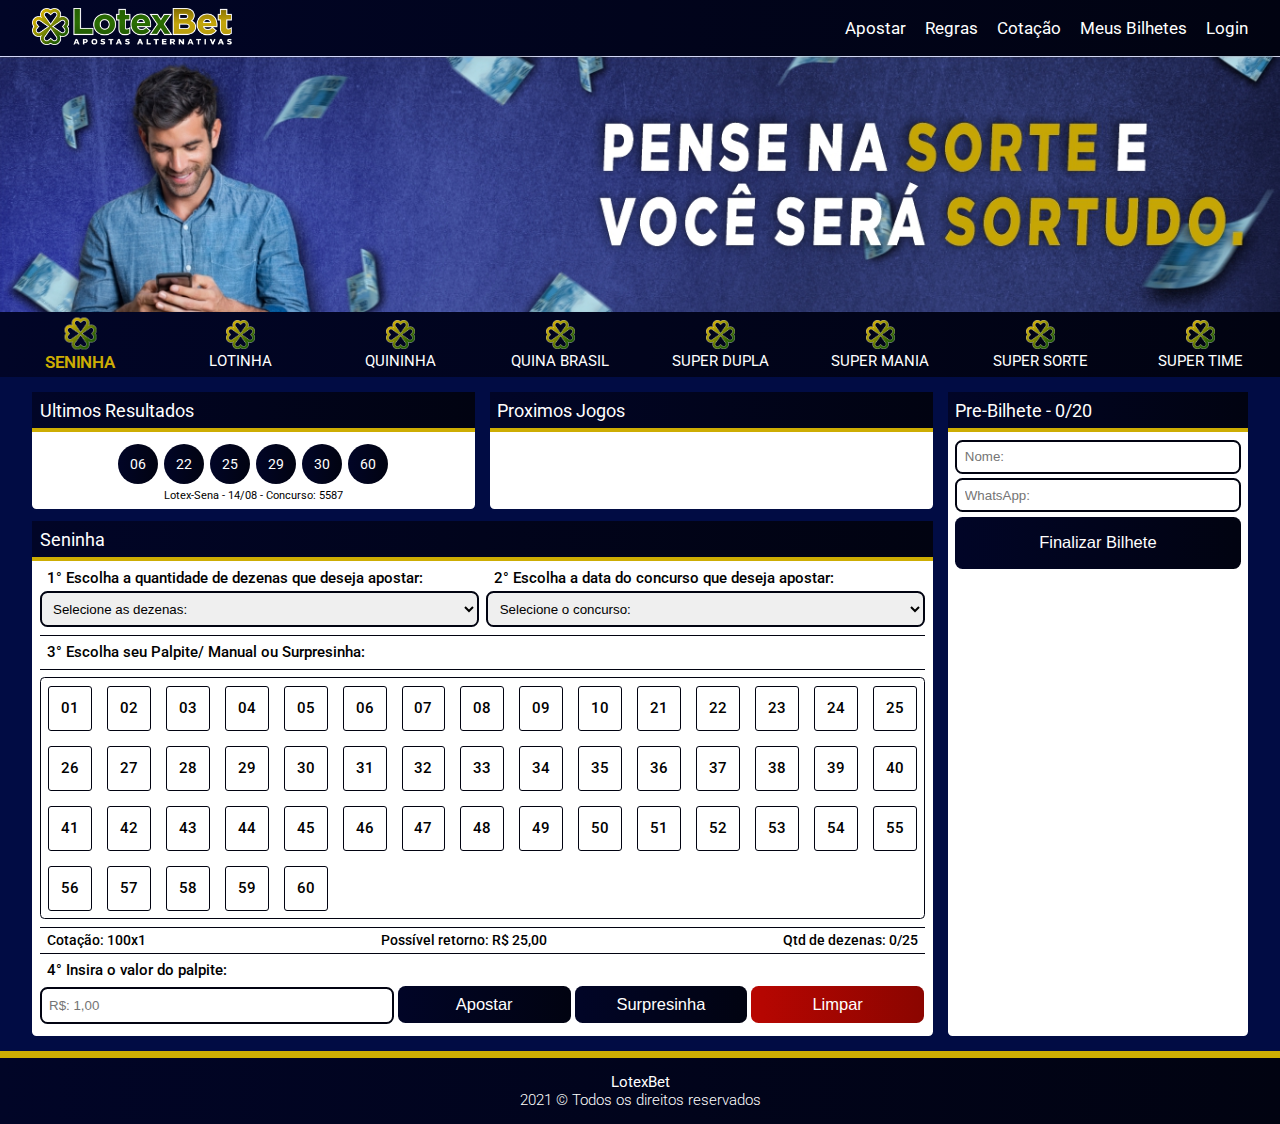
<file: index.html>
<!DOCTYPE html>
<html lang="pt-br">

<head>
    <meta charset="UTF-8">
    <meta http-equiv="X-UA-Compatible" content="IE=edge">
    <meta name="viewport" content="width=device-width, initial-scale=1.0">
    <title>LotexBet</title>
    <link rel="stylesheet" href="styles.css">
    <link rel="shortcut icon" href="image/icone-site.ico" type="image/x-icon">

</head>

<body>
    <header class="header-main">
        <div class="container">
            <div class="header">
                <figure>
                    <a href=""><img class="logo-main" src="image/LOGO.png" alt="Logo LotexBet"
                            title="Logo LotexBet"></a>
                </figure>
                <nav class="menu-main">
                    <ul>
                        <li><a href="index.html">Apostar</a></li>
                        <li><a href="page-regras.html">Regras</a></li>
                        <li><a href="page-cotacao.html">Cotação</a></li>
                        <li><a href="#" onclick="ModalCheck.open()">Meus Bilhetes</a></li>
                        <li><a href="#" onclick="ModalLogin.open()">Login</a></li>
                    </ul>
                </nav>
            </div>
        </div>
    </header>

    <section class="banner-main">
        <img src="image/banner01.jpg" alt="Banner central">
        <img src="image/banner02.jpg" alt="Banner central">
    </section>

    <section class="menu-games-respansive">
        <div class="menu-games-toggle container">
            <div class="toggleSpan">
                <p>SELECIONE A MODALIDADE QUE DESEJA JOGAR:</p>
            </div>
            <div class="close-menuGame">
                <div class="one"></div>
                <div class="two"></div>
                <div class="tree"></div>
            </div>
        </div>

        <ul class="menu-games">
            <li data-id="seninha" date-open><img src="image/icone-site.png" alt="icone da logo LotexBet">SENINHA
            </li>
            <li data-id="lotinha"><img src="image/icone-site.png" alt="icone da logo LotexBet">LOTINHA</li>
            <li data-id="quininha"><img src="image/icone-site.png" alt="icone da logo LotexBet">QUININHA</li>
            <li data-id="quina-brasil"><img src="image/icone-site.png" alt="icone da logo LotexBet">QUINA BRASIL</li>
            <li data-id="super-dupla"><img src="image/icone-site.png" alt="icone da logo LotexBet">SUPER DUPLA</li>
            <li data-id="super-mania"><img src="image/icone-site.png" alt="icone da logo LotexBet">SUPER MANIA</li>
            <li data-id="super-sorte"><img src="image/icone-site.png" alt="icone da logo LotexBet">SUPER SORTE</li>
            <li data-id="super-time"><img src="image/icone-site.png" alt="icone da logo LotexBet">SUPER TIME</li>
        </ul>
    </section>

    <main class="main-box container">
        <section class="card">
            <section class="select-numbers">

                <section id="seninha">
                    <div class="card-header">
                        <div class="card-container ">
                            <h2 class="title-card">Ultimos Resultados</h2>
                            <ul class="day-game">
                                <li>
                                    <ul class="numbers-day-game">
                                        <li>06</li>
                                        <li>22</li>
                                        <li>25</li>
                                        <li>29</li>
                                        <li>30</li>
                                        <li>60</li>
                                    </ul>
                                <li>Lotex-Sena - 14/08 - Concurso: 5587</li>
                                </li>
                            </ul>
                        </div>

                        <div class="card-container">
                            <h2 class="title-card">Proximos Jogos</h2>
                        </div>
                    </div>

                    <h2 class="title-card">Seninha</h2>
                    <div class="header-select-numbers">
                        <div>
                            <label for="">1° Escolha a quantidade de dezenas que deseja apostar:</label>
                            <select name="" id="qtd-dezenas">
                                <option value="0">Selecione as dezenas:</option>
                                <option value="">35 Números / 25x1</option>
                                <option value="">30 Números / 50x1</option>
                                <option value="">25 Números / 150x1</option>
                                <option value="">19 Números / 800x1</option>
                            </select>
                        </div>

                        <div>
                            <label for="">2° Escolha a data do concurso que deseja apostar:</label>
                            <select name="concurso" id="concurso">
                                <option value="0">Selecione o concurso:</option>
                                <option value="1">14/08 - Concurso: 25554</option>
                                <option value="2">14/08 - Concurso: 25554</option>
                                <option value="3">14/08 - Concurso: 25554</option>
                            </select>
                        </div>
                    </div>

                    <div class="body-select-numbers">
                        <p class="body-select-numbers-p">3° Escolha seu Palpite/ Manual ou Surpresinha:</p>
                        <ul class="ul-select-number">
                            <li>01</li>
                            <li>02</li>
                            <li>03</li>
                            <li>04</li>
                            <li>05</li>
                            <li>06</li>
                            <li>07</li>
                            <li>08</li>
                            <li>09</li>
                            <li>10</li>

                            <li>21</li>
                            <li>22</li>
                            <li>23</li>
                            <li>24</li>
                            <li>25</li>
                            <li>26</li>
                            <li>27</li>
                            <li>28</li>
                            <li>29</li>
                            <li>30</li>

                            <li>31</li>
                            <li>32</li>
                            <li>33</li>
                            <li>34</li>
                            <li>35</li>
                            <li>36</li>
                            <li>37</li>
                            <li>38</li>
                            <li>39</li>
                            <li>40</li>

                            <li>41</li>
                            <li>42</li>
                            <li>43</li>
                            <li>44</li>
                            <li>45</li>
                            <li>46</li>
                            <li>47</li>
                            <li>48</li>
                            <li>49</li>
                            <li>50</li>

                            <li>51</li>
                            <li>52</li>
                            <li>53</li>
                            <li>54</li>
                            <li>55</li>
                            <li>56</li>
                            <li>57</li>
                            <li>58</li>
                            <li>59</li>
                            <li>60</li>
                        </ul>

                        <div class="info-price">
                            <p>Cotação: 100x1</p>
                            <p>Possível retorno: R$ 25,00</p>
                            <p>Qtd de dezenas: 0/25</p>
                        </div>
                    </div>

                    <div class="footer-select-numbers">
                        <div class="input-grounp input-bet">
                            <label>4° Insira o valor do palpite:</label>
                            <input type="number" placeholder="R$: 1,00">
                            <button>Apostar</button>
                            <button>Surpresinha</button>
                            <button class="btn-red">Limpar</button>
                        </div>
                    </div>
                </section>

                <section id="lotinha">
                    <div class="card-header">
                        <div class="card-container ">
                            <h2 class="title-card">Ultimos Resultados</h2>
                            <ul class="day-game">
                                <li>
                                    <ul class="numbers-day-game">
                                        <li>01</li>
                                        <li>02</li>
                                        <li>07</li>
                                        <li>08</li>
                                        <li>09</li>
                                        <li>11</li>
                                        <li>13</li>
                                        <li>14</li>
                                        <li>15</li>
                                        <li>17</li>
                                        <li>19</li>
                                        <li>20</li>
                                        <li>23</li>
                                        <li>24</li>
                                        <li>25</li>
                                    </ul>
                                <li>Lotex-facil - 14/08 - Concurso: 5587</li>
                                </li>
                            </ul>
                        </div>

                        <div class="card-container">
                            <h2 class="title-card">Proximos Jogos</h2>
                        </div>
                    </div>

                    <h2 class="title-card">Lotinha</h2>
                    <div class="header-select-numbers">
                        <div>
                            <label for="">1° Escolha a quantidade de dezenas que deseja apostar:</label>
                            <select name="" id="qtd-dezenas">
                                <option value="0">Selecione as dezenas:</option>
                                <option value="">20 Números / 50x1</option>
                                <option value="">19 Números / 100x1</option>
                                <option value="">18 Números / 200x1</option>
                                <option value="">17 Números / 800x1</option>
                            </select>
                        </div>

                        <div>
                            <label for="">2° Escolha a data do concurso que deseja apostar:</label>
                            <select name="concurso" id="concurso">
                                <option value="0">Selecione o concurso</option>
                                <option value="1">14/08 - Concurso: 25554</option>
                                <option value="2">14/08 - Concurso: 25554</option>
                                <option value="3">14/08 - Concurso: 25554</option>
                            </select>
                        </div>
                    </div>

                    <div class="body-select-numbers">
                        <p class="body-select-numbers-p">3° Escolha seu Palpite/ Manual ou Surpresinha:</p>
                        <ul class="ul-select-number">
                            <li>01</li>
                            <li>02</li>
                            <li>03</li>
                            <li>04</li>
                            <li>05</li>
                            <li>06</li>
                            <li>07</li>
                            <li>08</li>
                            <li>09</li>
                            <li>10</li>

                            <li>21</li>
                            <li>22</li>
                            <li>23</li>
                            <li>24</li>
                            <li>25</li>
                        </ul>

                        <div class="info-price">
                            <p>Cotação: 100x1</p>
                            <p>Possível retorno: R$ 25,00</p>
                            <p>Qtd de dezenas: 0/25</p>
                        </div>
                    </div>

                    <div class="footer-select-numbers">
                        <div class="input-grounp input-bet">
                            <label>4° Insira o valor do palpite:</label>
                            <input type="number" placeholder="R$: 1,00">
                            <button>Apostar</button>
                            <button>Surpresinha</button>
                            <button class="btn-red">Limpar</button>
                        </div>
                    </div>
                </section>

                <section id="quininha">
                    <div class="card-header">
                        <div class="card-container ">
                            <h2 class="title-card">Ultimos Resultados</h2>
                            <ul class="day-game">
                                <li>
                                    <ul class="numbers-day-game">
                                        <li>05</li>
                                        <li>06</li>
                                        <li>07</li>
                                        <li>20</li>
                                        <li>52</li>
                                    </ul>
                                <li>Lotex-Quina - 14/08 - Concurso: 5587</li>
                                </li>
                            </ul>
                        </div>

                        <div class="card-container">
                            <h2 class="title-card">Proximos Jogos</h2>
                        </div>
                    </div>

                    <h2 class="title-card">Quininha</h2>
                    <div class="header-select-numbers">
                        <div>
                            <label for="">1° Escolha a quantidade de dezenas que deseja apostar:</label>
                            <select name="" id="qtd-dezenas">
                                <option value="0">Selecione as dezenas:</option>
                                <option value="">35 Números / 25x1</option>
                                <option value="">30 Números / 75x1</option>
                                <option value="">25 Números / 200x1</option>
                                <option value="">19 Números / 800x1</option>
                            </select>
                        </div>

                        <div>
                            <label for="">2° Escolha a data do concurso que deseja apostar:</label>
                            <select name="concurso" id="concurso">
                                <option value="0">Selecione o concurso</option>
                                <option value="1">14/08 - Concurso: 25554</option>
                                <option value="2">14/08 - Concurso: 25554</option>
                                <option value="3">14/08 - Concurso: 25554</option>
                            </select>
                        </div>
                    </div>

                    <div class="body-select-numbers">
                        <p class="body-select-numbers-p">3° Escolha seu Palpite/ Manual ou Surpresinha:</p>
                        <ul class="ul-select-number">
                            <li>01</li>
                            <li>02</li>
                            <li>03</li>
                            <li>04</li>
                            <li>05</li>
                            <li>06</li>
                            <li>07</li>
                            <li>08</li>
                            <li>09</li>
                            <li>10</li>

                            <li>21</li>
                            <li>22</li>
                            <li>23</li>
                            <li>24</li>
                            <li>25</li>
                            <li>26</li>
                            <li>27</li>
                            <li>28</li>
                            <li>29</li>
                            <li>30</li>

                            <li>31</li>
                            <li>32</li>
                            <li>33</li>
                            <li>34</li>
                            <li>35</li>
                            <li>36</li>
                            <li>37</li>
                            <li>38</li>
                            <li>39</li>
                            <li>40</li>

                            <li>41</li>
                            <li>42</li>
                            <li>43</li>
                            <li>44</li>
                            <li>45</li>
                            <li>46</li>
                            <li>47</li>
                            <li>48</li>
                            <li>49</li>
                            <li>50</li>

                            <li>51</li>
                            <li>52</li>
                            <li>53</li>
                            <li>54</li>
                            <li>55</li>
                            <li>56</li>
                            <li>57</li>
                            <li>58</li>
                            <li>59</li>
                            <li>60</li>

                            <li>61</li>
                            <li>62</li>
                            <li>63</li>
                            <li>64</li>
                            <li>65</li>
                            <li>66</li>
                            <li>67</li>
                            <li>68</li>
                            <li>69</li>
                            <li>70</li>

                            <li>71</li>
                            <li>72</li>
                            <li>73</li>
                            <li>74</li>
                            <li>75</li>
                            <li>76</li>
                            <li>77</li>
                            <li>78</li>
                            <li>79</li>
                            <li>80</li>
                        </ul>

                        <div class="info-price">
                            <p>Cotação: 100x1</p>
                            <p>Possível retorno: R$ 25,00</p>
                            <p>Qtd de dezenas: 0/25</p>
                        </div>
                    </div>

                    <div class="footer-select-numbers">
                        <div class="input-grounp input-bet">
                            <label>4° Insira o valor do palpite:</label>
                            <input type="number" placeholder="R$: 1,00">
                            <button>Apostar</button>
                            <button>Surpresinha</button>
                            <button class="btn-red">Limpar</button>
                        </div>
                    </div>
                </section>

                <section id="quina-brasil">
                    <div class="card-header">
                        <div class="card-container ">
                            <h2 class="title-card">Ultimos Resultados</h2>
                            <ul class="day-game">
                                <li>
                                    <ul class="numbers-day-game">
                                        <li>05</li>
                                        <li>06</li>
                                        <li>07</li>
                                        <li>20</li>
                                        <li>52</li>
                                    </ul>
                                <li>Lotex-Quina - 14/08 - Concurso: 5587</li>
                                </li>
                            </ul>
                        </div>

                        <div class="card-container">
                            <h2 class="title-card">Proximos Jogos</h2>
                        </div>
                    </div>

                    <h2 class="title-card">Quina Brasil</h2>
                    <div class="header-select-numbers">
                        <div>
                            <label for="">1° Escolha a quantidade de dezenas que deseja apostar:</label>
                            <select name="" id="qtd-dezenas">
                                <option value="0">Selecione as dezenas:</option>
                                <option value="">13 Números / 25x1</option>
                            </select>
                        </div>

                        <div>
                            <label for="">2° Escolha a data do concurso que deseja apostar:</label>
                            <select name="concurso" id="concurso">
                                <option value="0">Selecione o concurso</option>
                                <option value="1">14/08 - Concurso: 25554</option>
                                <option value="2">14/08 - Concurso: 25554</option>
                                <option value="3">14/08 - Concurso: 25554</option>
                            </select>
                        </div>
                    </div>

                    <div class="body-select-numbers">
                        <p class="body-select-numbers-p">3° Escolha seu Palpite/ Manual ou Surpresinha:</p>
                        <ul class="ul-select-number">
                            <li>01</li>
                            <li>02</li>
                            <li>03</li>
                            <li>04</li>
                            <li>05</li>
                            <li>06</li>
                            <li>07</li>
                            <li>08</li>
                            <li>09</li>
                            <li>10</li>

                            <li>21</li>
                            <li>22</li>
                            <li>23</li>
                            <li>24</li>
                            <li>25</li>
                            <li>26</li>
                            <li>27</li>
                            <li>28</li>
                            <li>29</li>
                            <li>30</li>

                            <li>31</li>
                            <li>32</li>
                            <li>33</li>
                            <li>34</li>
                            <li>35</li>
                            <li>36</li>
                            <li>37</li>
                            <li>38</li>
                            <li>39</li>
                            <li>40</li>

                            <li>41</li>
                            <li>42</li>
                            <li>43</li>
                            <li>44</li>
                            <li>45</li>
                            <li>46</li>
                            <li>47</li>
                            <li>48</li>
                            <li>49</li>
                            <li>50</li>

                            <li>51</li>
                            <li>52</li>
                            <li>53</li>
                            <li>54</li>
                            <li>55</li>
                            <li>56</li>
                            <li>57</li>
                            <li>58</li>
                            <li>59</li>
                            <li>60</li>

                            <li>61</li>
                            <li>62</li>
                            <li>63</li>
                            <li>64</li>
                            <li>65</li>
                            <li>66</li>
                            <li>67</li>
                            <li>68</li>
                            <li>69</li>
                            <li>70</li>

                            <li>71</li>
                            <li>72</li>
                            <li>73</li>
                            <li>74</li>
                            <li>75</li>
                            <li>76</li>
                            <li>77</li>
                            <li>78</li>
                            <li>79</li>
                            <li>80</li>
                        </ul>

                        <div class="info-price">
                            <p>Cotação: 100x1</p>
                            <p>Possível retorno: R$ 25,00</p>
                            <p>Qtd de dezenas: 0/25</p>
                        </div>
                    </div>

                    <div class="footer-select-numbers">
                        <div class="input-grounp input-bet">
                            <label>4° Insira o valor do palpite:</label>
                            <input type="number" placeholder="R$: 1,00">
                            <button>Apostar</button>
                            <button>Surpresinha</button>
                            <button class="btn-red">Limpar</button>
                        </div>
                    </div>
                </section>

                <section id="super-dupla">
                    <div class="card-header">
                        <div class="card-container ">
                            <h2 class="title-card">Ultimos Resultados</h2>
                            <ul class="day-game">
                                <li>
                                    <li>1º Sorteio</li>
                                    <ul class="numbers-day-game">
                                        <li>16</li>
                                        <li>30</li>
                                        <li>31</li>
                                        <li>45</li>
                                        <li>46</li>
                                        <li>47</li>
                                    </ul>
                                    <li>2º Sorteio</li>
                                    <ul class="numbers-day-game">
                                        <li>08</li>
                                        <li>25</li>
                                        <li>27</li>
                                        <li>39</li>
                                        <li>41</li>
                                        <li>45</li>
                                    </ul>
                                <li>Lotex-Quina - 14/08 - Concurso: 5587</li>
                                </li>
                            </ul>
                        </div>

                        <div class="card-container">
                            <h2 class="title-card">Proximos Jogos</h2>
                        </div>
                    </div>

                    <h2 class="title-card">Super Dupla</h2>
                    <div class="header-select-numbers">
                        <div>
                            <label for="">1° Escolha a quantidade de dezenas que deseja apostar:</label>
                            <select name="" id="qtd-dezenas">
                                <option value="0">Selecione as dezenas:</option>
                                <option value="">25 Números / 25x1</option>
                                <option value="">20 Números / 75x1</option>
                                <option value="">18 Números / 150x1</option>
                                <option value="">12 Números / 800x1</option>
                            </select>
                        </div>

                        <div>
                            <label for="">2° Escolha a data do concurso que deseja apostar:</label>
                            <select name="concurso" id="concurso">
                                <option value="0">Selecione o concurso</option>
                                <option value="1">14/08 - Concurso: 25554</option>
                                <option value="2">14/08 - Concurso: 25554</option>
                                <option value="3">14/08 - Concurso: 25554</option>
                            </select>
                        </div>
                    </div>

                    <div class="body-select-numbers">
                        <p class="body-select-numbers-p">3° Escolha seu Palpite/ Manual ou Surpresinha:</p>
                        <ul class="ul-select-number">
                            <li>01</li>
                            <li>02</li>
                            <li>03</li>
                            <li>04</li>
                            <li>05</li>
                            <li>06</li>
                            <li>07</li>
                            <li>08</li>
                            <li>09</li>
                            <li>10</li>

                            <li>21</li>
                            <li>22</li>
                            <li>23</li>
                            <li>24</li>
                            <li>25</li>
                            <li>26</li>
                            <li>27</li>
                            <li>28</li>
                            <li>29</li>
                            <li>30</li>

                            <li>31</li>
                            <li>32</li>
                            <li>33</li>
                            <li>34</li>
                            <li>35</li>
                            <li>36</li>
                            <li>37</li>
                            <li>38</li>
                            <li>39</li>
                            <li>40</li>

                            <li>41</li>
                            <li>42</li>
                            <li>43</li>
                            <li>44</li>
                            <li>45</li>
                            <li>46</li>
                            <li>47</li>
                            <li>48</li>
                            <li>49</li>
                            <li>50</li>
                        </ul>

                        <div class="info-price">
                            <p>Cotação: 100x1</p>
                            <p>Possível retorno: R$ 25,00</p>
                            <p>Qtd de dezenas: 0/25</p>
                        </div>
                    </div>

                    <div class="footer-select-numbers">
                        <div class="input-grounp input-bet">
                            <label>4° Insira o valor do palpite:</label>
                            <input type="number" placeholder="R$: 1,00">
                            <button>Apostar</button>
                            <button>Surpresinha</button>
                            <button class="btn-red">Limpar</button>
                        </div>
                    </div>
                </section>

                <section id="super-mania">
                    <div class="card-header">
                        <div class="card-container ">
                            <h2 class="title-card">Ultimos Resultados</h2>
                            <ul class="day-game">
                                <li>
                                    <ul class="numbers-day-game">
                                        <li>01</li>
                                        <li>06</li>
                                        <li>21</li>
                                        <li>27</li>
                                        <li>31</li>
                                        <li>35</li>
                                        <li>40</li>
                                        <li>42</li>
                                        <li>45</li>
                                        <li>50</li>
                                        <li>53</li>
                                        <li>54</li>
                                        <li>62</li>
                                        <li>66</li>
                                        <li>67</li>
                                        <li>82</li>
                                        <li>91</li>
                                        <li>92</li>
                                        <li>94</li>
                                        <li>95</li>
                                    </ul>
                                <li>Lotex-Mania - 14/08 - Concurso: 5587</li>
                                </li>
                            </ul>
                        </div>

                        <div class="card-container">
                            <h2 class="title-card">Proximos Jogos</h2>
                        </div>
                    </div>

                    <h2 class="title-card">Super Mania</h2>
                    <div class="header-select-numbers">
                        <div>
                            <label for="">1° Escolha a quantidade de dezenas que deseja apostar:</label>
                            <select name="" id="qtd-dezenas">
                                <option value="0">Selecione as dezenas:</option>
                                <option value="">75 Números / 25x1</option>
                                <option value="">70 Números / 75x1</option>
                                <option value="">65 Números / 250x1</option>
                                <option value="">30 Números / 800x1</option>
                            </select>
                        </div>

                        <div>
                            <label for="">2° Escolha a data do concurso que deseja apostar:</label>
                            <select name="concurso" id="concurso">
                                <option value="0">Selecione o concurso</option>
                                <option value="1">14/08 - Concurso: 25554</option>
                                <option value="2">14/08 - Concurso: 25554</option>
                                <option value="3">14/08 - Concurso: 25554</option>
                            </select>
                        </div>
                    </div>

                    <div class="body-select-numbers">
                        <p class="body-select-numbers-p">3° Escolha seu Palpite/ Manual ou Surpresinha:</p>
                        <ul class="ul-select-number">
                            <li>01</li>
                            <li>02</li>
                            <li>03</li>
                            <li>04</li>
                            <li>05</li>
                            <li>06</li>
                            <li>07</li>
                            <li>08</li>
                            <li>09</li>
                            <li>10</li>

                            <li>21</li>
                            <li>22</li>
                            <li>23</li>
                            <li>24</li>
                            <li>25</li>
                            <li>26</li>
                            <li>27</li>
                            <li>28</li>
                            <li>29</li>
                            <li>30</li>

                            <li>31</li>
                            <li>32</li>
                            <li>33</li>
                            <li>34</li>
                            <li>35</li>
                            <li>36</li>
                            <li>37</li>
                            <li>38</li>
                            <li>39</li>
                            <li>40</li>

                            <li>41</li>
                            <li>42</li>
                            <li>43</li>
                            <li>44</li>
                            <li>45</li>
                            <li>46</li>
                            <li>47</li>
                            <li>48</li>
                            <li>49</li>
                            <li>50</li>

                            <li>51</li>
                            <li>52</li>
                            <li>53</li>
                            <li>54</li>
                            <li>55</li>
                            <li>56</li>
                            <li>57</li>
                            <li>58</li>
                            <li>59</li>
                            <li>60</li>

                            <li>61</li>
                            <li>62</li>
                            <li>63</li>
                            <li>64</li>
                            <li>65</li>
                            <li>66</li>
                            <li>67</li>
                            <li>68</li>
                            <li>69</li>
                            <li>70</li>

                            <li>71</li>
                            <li>72</li>
                            <li>73</li>
                            <li>74</li>
                            <li>75</li>
                            <li>76</li>
                            <li>77</li>
                            <li>78</li>
                            <li>79</li>
                            <li>80</li>

                            <li>81</li>
                            <li>82</li>
                            <li>83</li>
                            <li>84</li>
                            <li>85</li>
                            <li>86</li>
                            <li>87</li>
                            <li>88</li>
                            <li>89</li>
                            <li>90</li>

                            <li>91</li>
                            <li>92</li>
                            <li>93</li>
                            <li>94</li>
                            <li>95</li>
                            <li>96</li>
                            <li>97</li>
                            <li>98</li>
                            <li>99</li>
                            <li>00</li>
                        </ul>

                        <div class="info-price">
                            <p>Cotação: 100x1</p>
                            <p>Possível retorno: R$ 25,00</p>
                            <p>Qtd de dezenas: 0/25</p>
                        </div>
                    </div>

                    <div class="footer-select-numbers">
                        <div class="input-grounp input-bet">
                            <label>4° Insira o valor do palpite:</label>
                            <input type="number" placeholder="R$: 1,00">
                            <button>Apostar</button>
                            <button>Surpresinha</button>
                            <button class="btn-red">Limpar</button>
                        </div>
                    </div>
                </section>

                <section id="super-sorte">
                    <div class="card-header">
                        <div class="card-container ">
                            <h2 class="title-card">Ultimos Resultados</h2>
                            <ul class="day-game">
                                <li>
                                    <ul class="numbers-day-game">
                                        <li>07</li>
                                        <li>08</li>
                                        <li>11</li>
                                        <li>18</li>
                                        <li>19</li>
                                        <li>27</li>
                                        <li>31</li>
                                    </ul>
                                <li>Lotex-Sorte - 14/08 - Concurso: 5587</li>
                                </li>
                            </ul>
                        </div>

                        <div class="card-container">
                            <h2 class="title-card">Proximos Jogos</h2>
                        </div>
                    </div>

                    <h2 class="title-card">Super Sorte</h2>
                    <div class="header-select-numbers">
                        <div>
                            <label for="">1° Escolha a quantidade de dezenas que deseja apostar:</label>
                            <select name="" id="qtd-dezenas">
                                <option value="0">Selecione as dezenas:</option>
                                <option value="">19 Números / 25x1</option>
                                <option value="">18 Números / 50x1</option>
                                <option value="">17 Números / 75x1</option>
                                <option value="">13 Números / 400x1</option>
                            </select>
                        </div>

                        <div>
                            <label for="">2° Escolha a data do concurso que deseja apostar:</label>
                            <select name="concurso" id="concurso">
                                <option value="0">Selecione o concurso</option>
                                <option value="1">14/08 - Concurso: 25554</option>
                                <option value="2">14/08 - Concurso: 25554</option>
                                <option value="3">14/08 - Concurso: 25554</option>
                            </select>
                        </div>
                    </div>

                    <div class="body-select-numbers">
                        <p class="body-select-numbers-p">3° Escolha seu Palpite/ Manual ou Surpresinha:</p>
                        <ul class="ul-select-number">
                            <li>01</li>
                            <li>02</li>
                            <li>03</li>
                            <li>04</li>
                            <li>05</li>
                            <li>06</li>
                            <li>07</li>
                            <li>08</li>
                            <li>09</li>
                            <li>10</li>

                            <li>21</li>
                            <li>22</li>
                            <li>23</li>
                            <li>24</li>
                            <li>25</li>
                            <li>26</li>
                            <li>27</li>
                            <li>28</li>
                            <li>29</li>
                            <li>30</li>

                            <li>31</li>
                        </ul>

                        <div class="info-price">
                            <p>Cotação: 100x1</p>
                            <p>Possível retorno: R$ 25,00</p>
                            <p>Qtd de dezenas: 0/25</p>
                        </div>
                    </div>

                    <div class="footer-select-numbers">
                        <div class="input-grounp input-bet">
                            <label>4° Insira o valor do palpite:</label>
                            <input type="number" placeholder="R$: 1,00">
                            <button>Apostar</button>
                            <button>Surpresinha</button>
                            <button class="btn-red">Limpar</button>
                        </div>
                    </div>
                </section>

                <section id="super-time">
                    <div class="card-header">
                        <div class="card-container ">
                            <h2 class="title-card">Ultimos Resultados</h2>
                            <ul class="day-game">
                                <li>
                                    <ul class="numbers-day-game">
                                        <li>04</li>
                                        <li>23</li>
                                        <li>29</li>
                                        <li>59</li>
                                        <li>63</li>
                                        <li>74</li>
                                        <li>77</li>
                                    </ul>
                                <li>Lotex-Mania - 14/08 - Concurso: 5587</li>
                                </li>
                            </ul>
                        </div>

                        <div class="card-container">
                            <h2 class="title-card">Proximos Jogos</h2>
                        </div>
                    </div>
                    <h2 class="title-card">Super Sorte</h2>
                    <div class="header-select-numbers">
                        <div>
                            <label for="">1° Escolha a quantidade de dezenas que deseja apostar:</label>
                            <select name="" id="qtd-dezenas">
                                <option value="0">Selecione as dezenas:</option>
                                <option value="">40 Números / 25x1</option>
                                <option value="">35 Números / 50x1</option>
                                <option value="">30 Números / 100x1</option>
                                <option value="">20 Números / 800x1</option>
                            </select>
                        </div>

                        <div>
                            <label for="">2° Escolha a data do concurso que deseja apostar:</label>
                            <select name="concurso" id="concurso">
                                <option value="0">Selecione o concurso</option>
                                <option value="1">14/08 - Concurso: 25554</option>
                                <option value="2">14/08 - Concurso: 25554</option>
                                <option value="3">14/08 - Concurso: 25554</option>
                            </select>
                        </div>
                    </div>

                    <div class="body-select-numbers">
                        <p class="body-select-numbers-p">3° Escolha seu Palpite/ Manual ou Surpresinha:</p>
                        <ul class="ul-select-number">
                            <li>01</li>
                            <li>02</li>
                            <li>03</li>
                            <li>04</li>
                            <li>05</li>
                            <li>06</li>
                            <li>07</li>
                            <li>08</li>
                            <li>09</li>
                            <li>10</li>

                            <li>21</li>
                            <li>22</li>
                            <li>23</li>
                            <li>24</li>
                            <li>25</li>
                            <li>26</li>
                            <li>27</li>
                            <li>28</li>
                            <li>29</li>
                            <li>30</li>

                            <li>31</li>
                            <li>32</li>
                            <li>33</li>
                            <li>34</li>
                            <li>35</li>
                            <li>36</li>
                            <li>37</li>
                            <li>38</li>
                            <li>39</li>
                            <li>40</li>

                            <li>41</li>
                            <li>42</li>
                            <li>43</li>
                            <li>44</li>
                            <li>45</li>
                            <li>46</li>
                            <li>47</li>
                            <li>48</li>
                            <li>49</li>
                            <li>50</li>

                            <li>51</li>
                            <li>52</li>
                            <li>53</li>
                            <li>54</li>
                            <li>55</li>
                            <li>56</li>
                            <li>57</li>
                            <li>58</li>
                            <li>59</li>
                            <li>60</li>

                            <li>61</li>
                            <li>62</li>
                            <li>63</li>
                            <li>64</li>
                            <li>65</li>
                            <li>66</li>
                            <li>67</li>
                            <li>68</li>
                            <li>69</li>
                            <li>70</li>

                            <li>71</li>
                            <li>72</li>
                            <li>73</li>
                            <li>74</li>
                            <li>75</li>
                            <li>76</li>
                            <li>77</li>
                            <li>78</li>
                            <li>79</li>
                            <li>80</li>
                        </ul>

                        <div class="info-price">
                            <p>Cotação: 100x1</p>
                            <p>Possível retorno: R$ 25,00</p>
                            <p>Qtd de dezenas: 0/25</p>
                        </div>
                    </div>

                    <div class="footer-select-numbers">
                        <div class="input-grounp input-bet">
                            <label>4° Insira o valor do palpite:</label>
                            <input type="number" placeholder="R$: 1,00">
                            <button>Apostar</button>
                            <button>Surpresinha</button>
                            <button class="btn-red">Limpar</button>
                        </div>
                    </div>
                </section>

            </section>
        </section>

        <section class="card">
            <h2 class="title-card">Pre-Bilhete - 0/20</h2>
            <section class="ticket">
            </section>

            <div class="input-grounp">
                <label class="label-none" for="name">Nome do cliente:</label>
                <input type="text" name="name-client" placeholder="Nome:">
                <label class="label-none" for="tel-client">WhatsApp:</label>
                <input type="tel" name="tel-client" placeholder="WhatsApp:">
                <button onclick="ModalPin.open()">Finalizar Bilhete</button>
            </div>
        </section>

    </main>

    <section class="modal-overlay-check">
        <div class="check-ticket">
            <h2 class="title-card">Conferir Bilhete</h2>
            <div class="input-grounp">
                <input type="text" placeholder="Por favor inserir o código do bilhete:">
                <button onclick="ModalCheck.close(), ModalTicket.open()">Conferir</button>
                <button class="btn-red" onclick="ModalCheck.close()">Cancelar</button>
            </div>
        </div>
    </section>

    <section class="modal-overlay-ticket">
        <div class="ticket-finish">
            <span class="close-icone" onclick="ModalTicket.close()">X</span>
            <div class="header-ticket-finish-content">
                <h2><img src="image/LOGO2.png" alt=""></h2>
            </div>
                <ul class="header-ticket-finish">
                    <li>Cliente: Joao Marcos</li>
                    <li>WhatsApp: (62) 9857777-9586</li>
                    <li>Colaborador: Lotexbet</li>
                    <li>Data: 14/08/2021</li>
                </ul>
    
                <ul class="ticket-finish-body">
                    <li>ID: 0007</li>
                    <li>Modalidade: Lotex-Sena</li>
                    <li>Data: 14/08 - Concurso: 33365</li>
                    <li class="numbers-ticket">
                        <ul>
                            <li>01</li>
                            <li>03</li>
                            <li>05</li>
                            <li>07</li>
                            <li>09</li>
                            <li>11</li>
                            <li>13</li>
                            <li>15</li>
                            <li>17</li>
                            <li>18</li>
                            <li>20</li>
                            <li>22</li>
                            <li>24</li>
                            <li>26</li>
                            <li>28</li>
                            <li>29</li>
                            <li>21</li>
                            <li>25</li>
                            <li>29</li>
                            <li>31</li>
                            <li>36</li>
                            <li>40</li>
                            <li>42</li>
                            <li>45</li>
                            <li>50</li>
                        </ul>
                    </li>
                    <li>Cotação: 25x1</li>
                    <li>Valor R$: 2,00</li>
                    <li>Retorno R$: 50,00</li>
                    <li>Status Bilhete: Aberto</li>
                </ul>
    
                <ul class="ticket-finish-body">
                    <li>ID: 0007</li>
                    <li>Modalidade: Lotex-Sena</li>
                    <li>Data: 14/08 - Concurso: 33365</li>
                    <li class="numbers-ticket">
                        <ul>
                            <li>01</li>
                            <li>03</li>
                            <li>05</li>
                            <li>07</li>
                            <li>09</li>
                            <li>11</li>
                            <li>13</li>
                            <li>15</li>
                            <li>17</li>
                            <li>18</li>
                            <li>20</li>
                            <li>22</li>
                            <li>24</li>
                            <li>26</li>
                            <li>28</li>
                            <li>29</li>
                            <li>21</li>
                            <li>25</li>
                            <li>29</li>
                            <li>31</li>
                            <li>36</li>
                            <li>40</li>
                            <li>42</li>
                            <li>45</li>
                            <li>50</li>
                        </ul>
                    </li>
                    <li>Cotação: 25x1</li>
                    <li>Valor R$: 2,00</li>
                    <li>Retorno R$: 50,00</li>
                    <li>Status Bilhete: Aberto</li>
                </ul>   

            <p>Lorem ipsum dolor, sit amet consectetur adipisicing elit. Iusto, est dicta et expedita aperiam eligendi
                aut, excepturi doloremque ullam provident nostrum placeat! Exercitationem non, necessitatibus nostrum
                atque dolorum tempora ipsam.</p>

            <div class="input-grounp">
                <button class="btn-wapp">Enviar via WhatsApp</button>
                <button>Imprimir</button>
            </div>
        </div>
    </section>

    <section class="modal-overlay-pin">
        <div class="modal-pin">
            <span class="close-icone" onclick="ModalPin.close()">X</span>
            <h2>Aposta inserida com sucesso! :)</h2>
            <p>Para validar sua aposta, envie o código abaixo para o seu colaborador:</p>
            <p class="number-pin">655584</p>
            <div class="input-grounp">
                <button class="btn-wapp">Enviar via WhatsApp</button>
            </div>
        </div>
    </section>

    <section class="modal-overlay-login">
        <div class="modal-login">
            <span class="close-icone" onclick="ModalLogin.close()">X</span>
            <h2 class="title-card">Faça seu login! :)</h2>
            <div class="input-grounp">
                <form action="">
                    <label class="label-none" for="">Login</label>
                    <input type="email" placeholder="Login">

                    <label class="label-none" for="">Senha</label>
                    <input type="password" placeholder="Senha">
                    <button>Entrar</button>
                    <button class="btn-red">Recuperar Senha</button>
                </form>
            </div>
        </div>
    </section>

    <footer>
        <p><strong>LotexBet</strong></p>
        <p>2021 &#169; Todos os direitos reservados</p>
    </footer>

    <script src="scripts.js"></script>
</body>

</html>
</file>
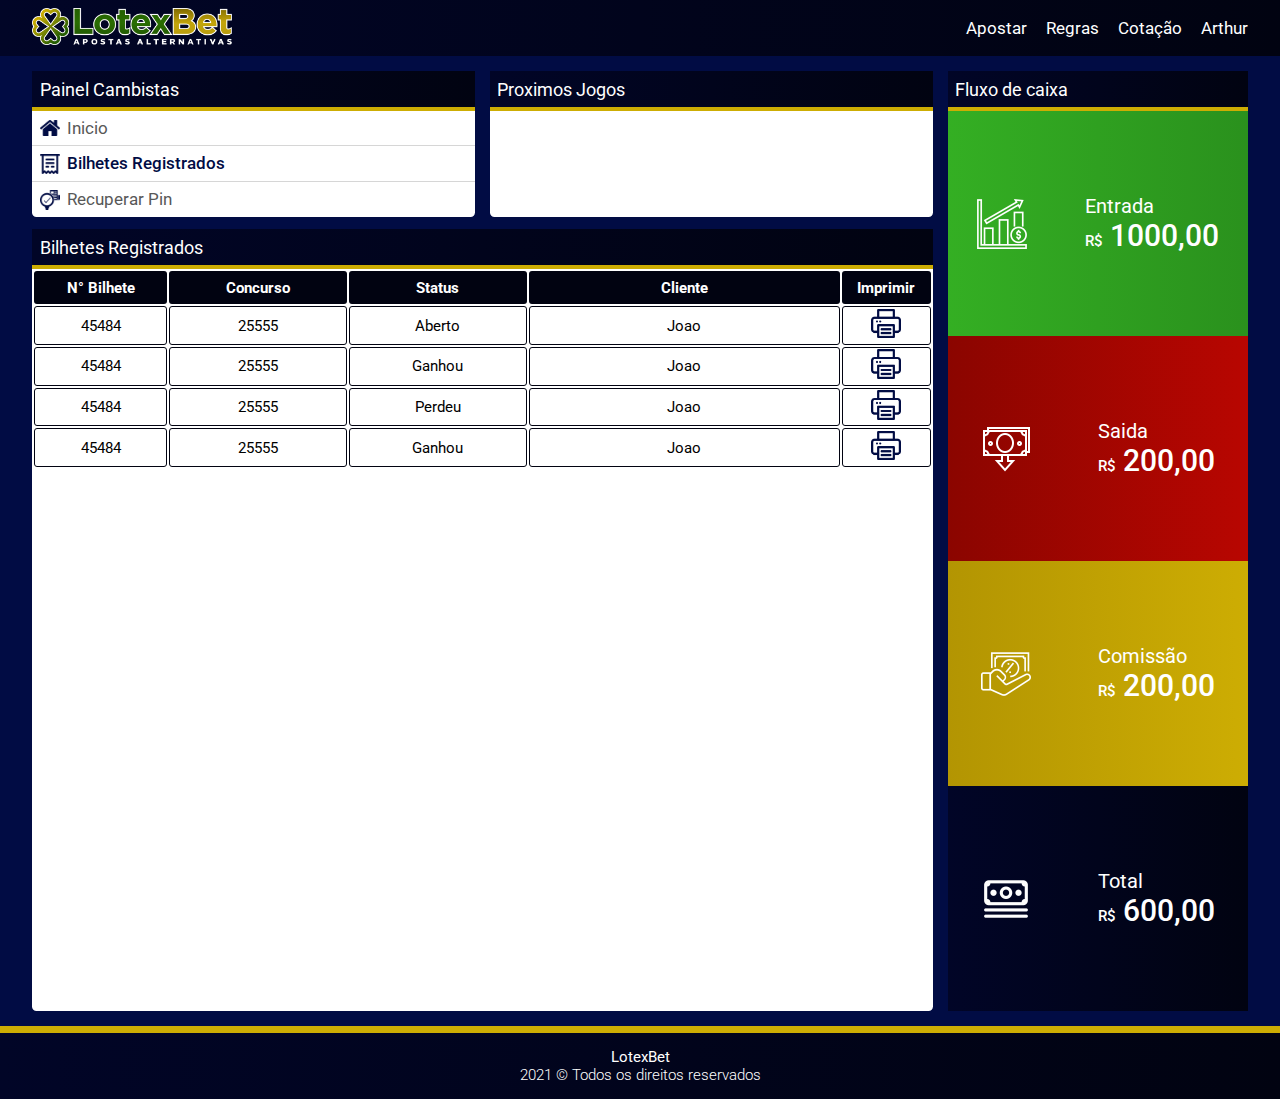
<file: page-bilhetes.html>
<!DOCTYPE html>
<html lang="pt-br">
<head>
    <meta charset="UTF-8">
    <meta http-equiv="X-UA-Compatible" content="IE=edge">
    <meta name="viewport" content="width=device-width, initial-scale=1.0">
    <title>LotexBet - Bilhetes Registrados</title>
    <link rel="stylesheet" href="styles.css">
    <link rel="shortcut icon" href="image/icone-site.ico" type="image/x-icon">
    
</head>
<body>
    <header class="header-main">
        <div class="container">
            <div class="header">
                <figure>
                    <a href=""><img class="logo-main" src="image/LOGO.png" alt="Logo LotexBet"
                            title="Logo LotexBet"></a>
                </figure>
                <nav class="menu-main">
                    <ul>
                        <li><a href="index.html">Apostar</a></li>
                        <li><a href="page-regras.html">Regras</a></li>
                        <li><a href="page-cotacao.html">Cotação</a></li>
                        <li><a href="#">Arthur</a></li>
                    </ul>
                </nav>
            </div>
        </div>
    </header>

    <main class="main-box container">
        <section class="card">
            <div class="card-header">
                <div class="card-container ">
                    <h2 class="title-card">Painel Cambistas</h2>
                    <ul class="ul-painel">
                        <li><a href="page-cambista.html"><img src="image/icone-home.png" alt="icone do link inicio"><span>Inicio</span></a></li>
                        <li><a class="painelActive" href="page-bilhetes.html"><img src="image/icone-bilhete.png" alt="icone do link bilhetes"><span>Bilhetes Registrados</span></a></li>
                        <li><a href="page-pin.html"><img src="image/icone-pesquisar.png" alt="icone da link recuperar pin"><span>Recuperar Pin</span></a></li>
                    </ul>
                </div>

                <div class="card-container">
                    <h2 class="title-card">Proximos Jogos</h2>
                </div>
            </div>
            
            <div class="card-container">
                <h2 class="title-card">Bilhetes Registrados</h2>

                <div class="table-ticket">
                    <table id="tb-tickets">
                        <thead>
                            <tr>
                                <th>N° Bilhete</th>
                                <th>Concurso</th>
                                <th>Status</th>
                                <th>Cliente</th>
                                <th>Imprimir</th>
                            </tr>
                        </thead>
                        <tbody>
                            <tr>
                                <td onclick="ModalTicket.open()">45484</td>
                                <td>25555</td>
                                <td>Aberto</td>
                                <td>Joao</td>
                                <td><img src="image/icone-impressao.png" alt=""></td>
                            </tr>
                            <tr>
                                <td>45484</td>
                                <td>25555</td>
                                <td>Ganhou</td>
                                <td>Joao</td>
                                <td><img src="image/icone-impressao.png" alt=""></td>
                            </tr>
                            <tr>
                                <td onclick="ModalTicket.open()">45484</td>
                                <td>25555</td>
                                <td>Perdeu</td>
                                <td>Joao</td>
                                <td><img src="image/icone-impressao.png" alt=""></td>
                            </tr>
                            <tr>
                                <td onclick="ModalTicket.open()">45484</td>
                                <td>25555</td>
                                <td>Ganhou</td>
                                <td>Joao</td>
                                <td><img src="image/icone-impressao.png" alt=""></td>
                            </tr>
                        </tbody>
                    </table>
                </div>
                
            </div>
        </section>
        
        <section class="card">
            <div class="card-container">
                <h2 class="title-card">Fluxo de caixa</h2>
                <section class="cash-flow">
                    <div class="cash-flow-content cash-inflow">
                        <img src="image/icone-entrada-dinheiro.png" alt="">
                        <div>
                            <p class="cash-status">Entrada</p>
                            <p class="cash-value"><span>R$</span> 1000,00</p>
                        </div>
                    </div>
                    <div class="cash-flow-content cash-out">
                        <img src="image/icone-saida-dinheiro.png" alt="">
                        <div>
                            <p class="cash-status">Saida</p>
                            <p class="cash-value"><span>R$</span> 200,00</p>
                        </div>
                    </div>
                    <div class="cash-flow-content cash-commission">
                        <img src="image/icone-comicao.png" alt="">
                        <div>
                            <p class="cash-status">Comissão</p>
                            <p class="cash-value"><span>R$</span> 200,00</p>
                        </div>  
                    </div>
                    <div class="cash-flow-content total-cash">
                        <img src="image/icone-total.png" alt="">
                        <div>
                            <p class="cash-status">Total</p>
                            <p class="cash-value"><span>R$</span> 600,00</p>
                        </div>
                    </div>
                </section>
            </div>
        </section>
    </main>

    <section class="modal-overlay-check">
        <div class="check-ticket">
            <h2 class="title-card">Conferir Bilhete</h2>
            <div class="input-grounp">
                <input type="text" placeholder="Por favor inserir o código do bilhete:">
                <button onclick="ModalCheck.close(), ModalTicket.open()">Conferir</button>
                <button class="btn-red" onclick="ModalCheck.close()">Cancelar</button>
            </div>
        </div>
    </section>

    <section class="modal-overlay-ticket">
        <div class="ticket-finish">
            <span class="close-icone" onclick="ModalTicket.close()">X</span>
            <h2>LotexBet</h2>
            <h3>WWW.LOTEXBET.COM</h3>
                <ul class="header-ticket-finish">
                    <li>Cliente: Joao Marcos</li>
                    <li>WhatsApp: (62) 9857777-9586</li>
                    <li>Colaborador: Lotexbet</li>
                    <li>Data: 14/08/2021</li>
                </ul>
    
                <ul class="ticket-finish-body">
                    <li>ID: 0007</li>
                    <li>Modalidade: Lotex-Sena</li>
                    <li>Data: 14/08 - Concurso: 33365</li>
                    <li class="numbers-ticket">
                        <ul>
                            <li>01</li>
                            <li>03</li>
                            <li>05</li>
                            <li>07</li>
                            <li>09</li>
                            <li>11</li>
                            <li>13</li>
                            <li>15</li>
                            <li>17</li>
                            <li>18</li>
                            <li>20</li>
                            <li>22</li>
                            <li>24</li>
                            <li>26</li>
                            <li>28</li>
                            <li>29</li>
                            <li>21</li>
                            <li>25</li>
                            <li>29</li>
                            <li>31</li>
                            <li>36</li>
                            <li>40</li>
                            <li>42</li>
                            <li>45</li>
                            <li>50</li>
                        </ul>
                    </li>
                    <li>Cotação: 25x1</li>
                    <li>Valor R$: 2,00</li>
                    <li>Retorno R$: 50,00</li>
                    <li>Status Bilhete: Aberto</li>
                </ul>
    
                <ul class="ticket-finish-body">
                    <li>ID: 0007</li>
                    <li>Modalidade: Lotex-Sena</li>
                    <li>Data: 14/08 - Concurso: 33365</li>
                    <li class="numbers-ticket">
                        <ul>
                            <li>01</li>
                            <li>03</li>
                            <li>05</li>
                            <li>07</li>
                            <li>09</li>
                            <li>11</li>
                            <li>13</li>
                            <li>15</li>
                            <li>17</li>
                            <li>18</li>
                            <li>20</li>
                            <li>22</li>
                            <li>24</li>
                            <li>26</li>
                            <li>28</li>
                            <li>29</li>
                            <li>21</li>
                            <li>25</li>
                            <li>29</li>
                            <li>31</li>
                            <li>36</li>
                            <li>40</li>
                            <li>42</li>
                            <li>45</li>
                            <li>50</li>
                        </ul>
                    </li>
                    <li>Cotação: 25x1</li>
                    <li>Valor R$: 2,00</li>
                    <li>Retorno R$: 50,00</li>
                    <li>Status Bilhete: Aberto</li>
                </ul>   

            <p>Lorem ipsum dolor, sit amet consectetur adipisicing elit. Iusto, est dicta et expedita aperiam eligendi
                aut, excepturi doloremque ullam provident nostrum placeat! Exercitationem non, necessitatibus nostrum
                atque dolorum tempora ipsam.</p>

            <div class="input-grounp">
                <button class="btn-wapp">Enviar via WhatsApp</button>
                <button>Imprimir</button>
            </div>
        </div>
    </section>

    <section class="modal-overlay-pin">
        <div class="modal-pin">
            <span class="close-icone" onclick="ModalPin.close()">X</span>
            <h2>Aposta inserida com sucesso! :)</h2>
            <p>Para validar sua aposta, envie o código abaixo para o seu colaborador:</p>
            <p class="number-pin">655584</p>
            <div class="input-grounp">
                <button class="btn-wapp">Enviar via WhatsApp</button>
            </div>
        </div>
    </section>

    <section class="modal-overlay-login">
        <div class="modal-login">
            <span class="close-icone" onclick="ModalLogin.close()">X</span>
            <h2 class="title-card">Faça seu login! :)</h2>
            <div class="input-grounp">
                <form action="">
                    <label class="label-none" for="">Login</label>
                    <input type="email" placeholder="Login">

                    <label class="label-none" for="">Senha</label>
                    <input type="password" placeholder="Senha">
                    <button>Entrar</button>
                    <button class="btn-red">Recuperar Senha</button>
                </form>
            </div>
        </div>
    </section>

    <footer>
        <p><strong>LotexBet</strong></p>
        <p>2021 &#169; Todos os direitos reservados</p>
    </footer>

    <script src="scripts.js"></script>
</body>
</html>
</file>
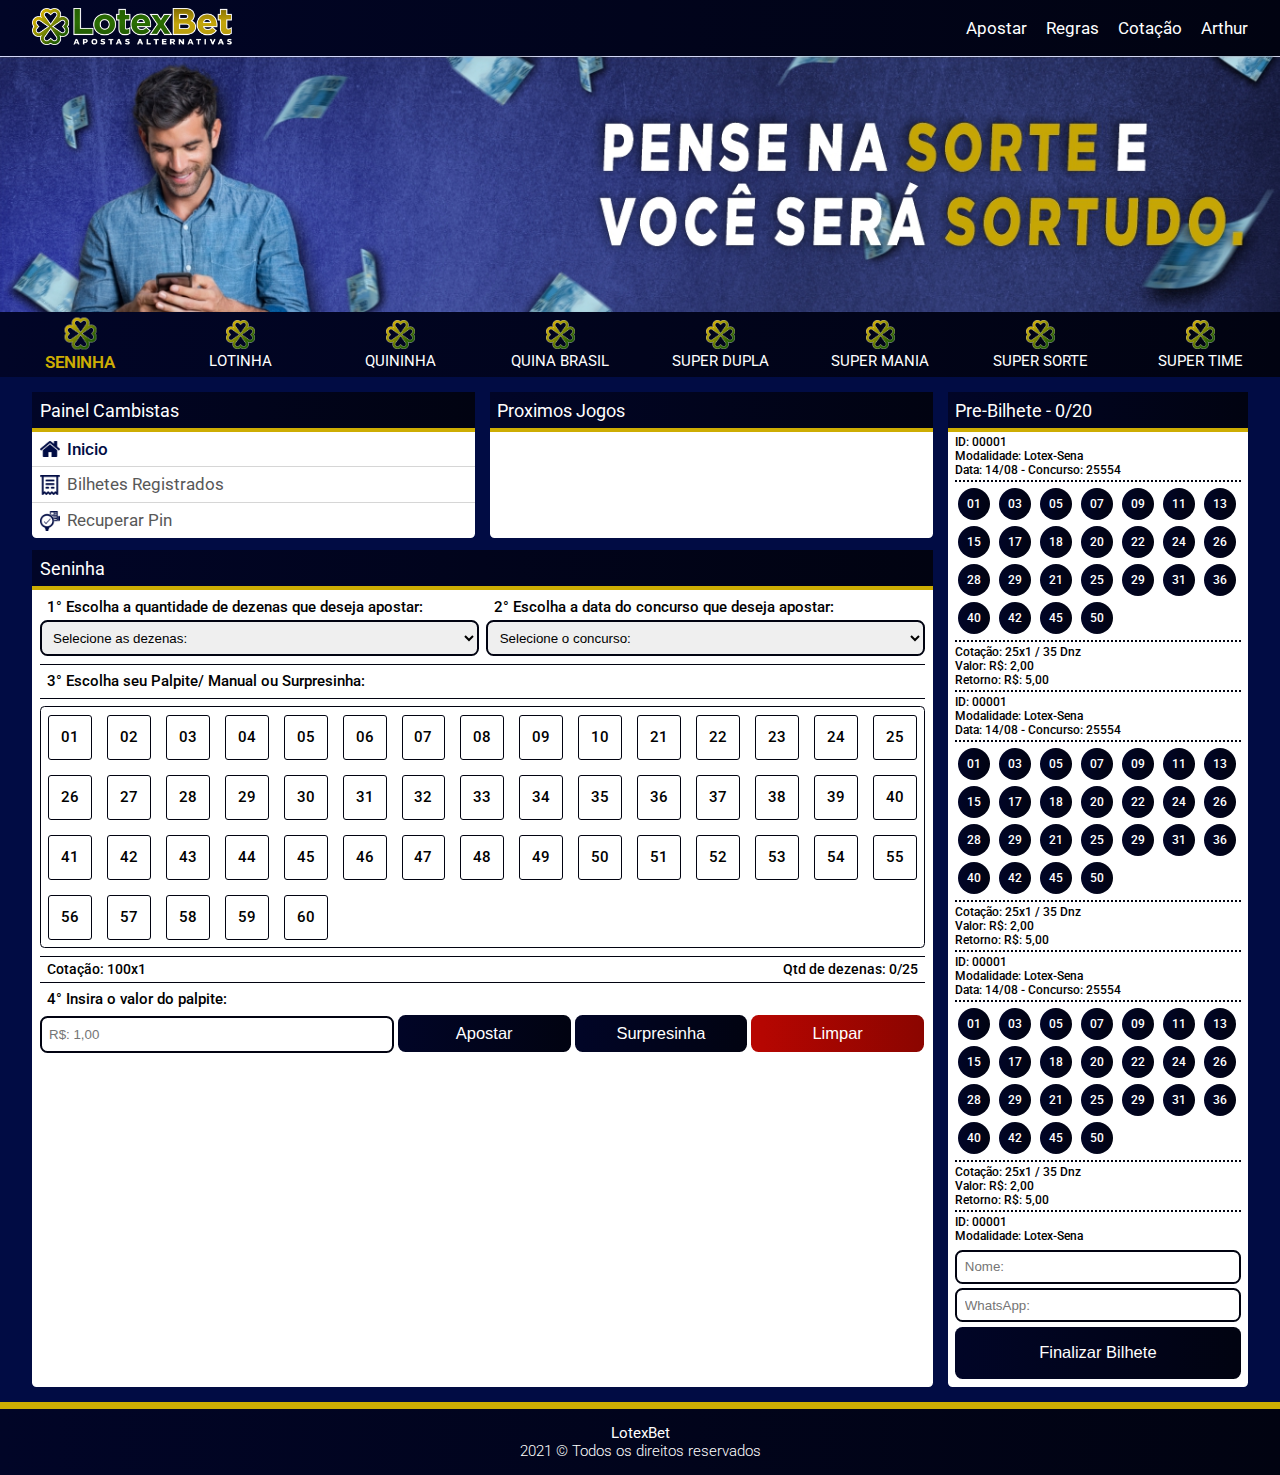
<file: page-cambista.html>
<!DOCTYPE html>
<html lang="pt-br">
<head>
    <meta charset="UTF-8">
    <meta http-equiv="X-UA-Compatible" content="IE=edge">
    <meta name="viewport" content="width=device-width, initial-scale=1.0">
    <title>LotexBet - Cambistas</title>
    <link rel="stylesheet" href="styles.css">
    <link rel="shortcut icon" href="image/icone-site.ico" type="image/x-icon">
    
</head>
<body>
    <header class="header-main">
        <div class="container">
            <div class="header">
                <figure>
                    <a href=""><img class="logo-main" src="image/LOGO.png" alt="Logo LotexBet"
                            title="Logo LotexBet"></a>
                </figure>
                <nav class="menu-main">
                    <ul>
                        <li><a href="index.html">Apostar</a></li>
                        <li><a href="page-regras.html">Regras</a></li>
                        <li><a href="page-cotacao.html">Cotação</a></li>
                        <li><a href="#">Arthur</a></li>
                    </ul>
                </nav>
            </div>
        </div>
    </header>

    <section class="banner-main">
        <img src="image/banner01.jpg" alt="Banner central">
        <img src="image/banner02.jpg" alt="Banner central">
    </section>

    <section class="menu-games-respansive">
        <div class="menu-games-toggle container">
            <div class="toggleSpan">
                <p>SELECIONE A MODALIDADE QUE DESEJA JOGAR:</p>
            </div>
            <div class="close-menuGame">
                <div class="one"></div>
                <div class="two"></div>
                <div class="tree"></div>
            </div>
        </div>

        <ul class="menu-games">
            <li data-id="seninha" date-open><img src="image/icone-site.png" alt="icone da logo LotexBet">SENINHA
            </li>
            <li data-id="lotinha"><img src="image/icone-site.png" alt="icone da logo LotexBet">LOTINHA</li>
            <li data-id="quininha"><img src="image/icone-site.png" alt="icone da logo LotexBet">QUININHA</li>
            <li data-id="quina-brasil"><img src="image/icone-site.png" alt="icone da logo LotexBet">QUINA BRASIL</li>
            <li data-id="super-dupla"><img src="image/icone-site.png" alt="icone da logo LotexBet">SUPER DUPLA</li>
            <li data-id="super-mania"><img src="image/icone-site.png" alt="icone da logo LotexBet">SUPER MANIA</li>
            <li data-id="super-sorte"><img src="image/icone-site.png" alt="icone da logo LotexBet">SUPER SORTE</li>
            <li data-id="super-time"><img src="image/icone-site.png" alt="icone da logo LotexBet">SUPER TIME</li>
        </ul>
    </section>


    <main class="main-box container">
        <section class="card">
            <section class="select-numbers">

                <section id="seninha">
                    <div class="card-header">
                        <div class="card-container ">
                            <h2 class="title-card">Painel Cambistas</h2>
                            <ul class="ul-painel">
                                <li><a class="painelActive" href="page-cambista.html"><img src="image/icone-home.png" alt="icone do link inicio"><span>Inicio</span></a></li>
                                <li><a href="page-bilhetes.html"><img src="image/icone-bilhete.png" alt="icone do link bilhetes"><span>Bilhetes Registrados</span></a></li>
                                <li><a href="page-pin.html"><img src="image/icone-pesquisar.png" alt="icone da link recuperar pin"><span>Recuperar Pin</span></a></li>
                            </ul>
                        </div>
        
                        <div class="card-container">
                            <h2 class="title-card">Proximos Jogos</h2>
                        </div>
                    </div>

                    <h2 class="title-card">Seninha</h2>
                    <div class="header-select-numbers">
                        <div>
                            <label for="">1° Escolha a quantidade de dezenas que deseja apostar:</label>
                            <select name="" id="qtd-dezenas">
                                <option value="0">Selecione as dezenas:</option>
                                <option value="">35 Números / 25x1</option>
                                <option value="">30 Números / 50x1</option>
                                <option value="">25 Números / 150x1</option>
                                <option value="">19 Números / 800x1</option>
                            </select>
                        </div>

                        <div>
                            <label for="">2° Escolha a data do concurso que deseja apostar:</label>
                            <select name="concurso" id="concurso">
                                <option value="0">Selecione o concurso:</option>
                                <option value="1">14/08 - Concurso: 25554</option>
                                <option value="2">14/08 - Concurso: 25554</option>
                                <option value="3">14/08 - Concurso: 25554</option>
                            </select>
                        </div>
                    </div>

                    <div class="body-select-numbers">
                        <p class="body-select-numbers-p">3° Escolha seu Palpite/ Manual ou Surpresinha:</p>
                        <ul class="ul-select-number">
                            <li>01</li>
                            <li>02</li>
                            <li>03</li>
                            <li>04</li>
                            <li>05</li>
                            <li>06</li>
                            <li>07</li>
                            <li>08</li>
                            <li>09</li>
                            <li>10</li>

                            <li>21</li>
                            <li>22</li>
                            <li>23</li>
                            <li>24</li>
                            <li>25</li>
                            <li>26</li>
                            <li>27</li>
                            <li>28</li>
                            <li>29</li>
                            <li>30</li>

                            <li>31</li>
                            <li>32</li>
                            <li>33</li>
                            <li>34</li>
                            <li>35</li>
                            <li>36</li>
                            <li>37</li>
                            <li>38</li>
                            <li>39</li>
                            <li>40</li>

                            <li>41</li>
                            <li>42</li>
                            <li>43</li>
                            <li>44</li>
                            <li>45</li>
                            <li>46</li>
                            <li>47</li>
                            <li>48</li>
                            <li>49</li>
                            <li>50</li>

                            <li>51</li>
                            <li>52</li>
                            <li>53</li>
                            <li>54</li>
                            <li>55</li>
                            <li>56</li>
                            <li>57</li>
                            <li>58</li>
                            <li>59</li>
                            <li>60</li>
                        </ul>

                        <div class="info-price">
                            <p>Cotação: 100x1</p>
                            <p>Qtd de dezenas: 0/25</p>
                        </div>
                    </div>

                    <div class="footer-select-numbers">
                        <div class="input-grounp input-bet">
                            <label>4° Insira o valor do palpite:</label>
                            <input type="number" placeholder="R$: 1,00">
                            <button>Apostar</button>
                            <button>Surpresinha</button>
                            <button class="btn-red">Limpar</button>
                        </div>
                    </div>
                </section>

                <section id="lotinha">
                    <div class="card-header">
                        <div class="card-container ">
                            <h2 class="title-card">Painel Cambistas</h2>
                            <ul class="ul-painel">
                                <li><a class="painelActive" href="page-cambista.html"><img src="image/icone-home.png" alt="icone do link inicio"><span>Inicio</span></a></li>
                                <li><a href="page-bilhetes.html"><img src="image/icone-bilhete.png" alt="icone do link bilhetes"><span>Bilhetes Registrados</span></a></li>
                                <li><a href="page-pin.html"><img src="image/icone-pesquisar.png" alt="icone da link recuperar pin"><span>Recuperar Pin</span></a></li>
                            </ul>
                        </div>
        
                        <div class="card-container">
                            <h2 class="title-card">Proximos Jogos</h2>
                        </div>
                    </div>

                    <h2 class="title-card">Lotinha</h2>
                    <div class="header-select-numbers">
                        <div>
                            <label for="">1° Escolha a quantidade de dezenas que deseja apostar:</label>
                            <select name="" id="qtd-dezenas">
                                <option value="0">Selecione as dezenas:</option>
                                <option value="">20 Números / 50x1</option>
                                <option value="">19 Números / 100x1</option>
                                <option value="">18 Números / 200x1</option>
                                <option value="">17 Números / 800x1</option>
                            </select>
                        </div>

                        <div>
                            <label for="">2° Escolha a data do concurso que deseja apostar:</label>
                            <select name="concurso" id="concurso">
                                <option value="0">Selecione o concurso</option>
                                <option value="1">14/08 - Concurso: 25554</option>
                                <option value="2">14/08 - Concurso: 25554</option>
                                <option value="3">14/08 - Concurso: 25554</option>
                            </select>
                        </div>
                    </div>

                    <div class="body-select-numbers">
                        <p class="body-select-numbers-p">3° Escolha seu Palpite/ Manual ou Surpresinha:</p>
                        <ul class="ul-select-number">
                            <li>01</li>
                            <li>02</li>
                            <li>03</li>
                            <li>04</li>
                            <li>05</li>
                            <li>06</li>
                            <li>07</li>
                            <li>08</li>
                            <li>09</li>
                            <li>10</li>

                            <li>21</li>
                            <li>22</li>
                            <li>23</li>
                            <li>24</li>
                            <li>25</li>
                        </ul>

                        <div class="info-price">
                            <p>Cotação: 100x1</p>
                            <p>Qtd de dezenas: 0/25</p>
                        </div>
                    </div>

                    <div class="footer-select-numbers">
                        <div class="input-grounp input-bet">
                            <label>4° Insira o valor do palpite:</label>
                            <input type="number" placeholder="R$: 1,00">
                            <button>Apostar</button>
                            <button>Surpresinha</button>
                            <button class="btn-red">Limpar</button>
                        </div>
                    </div>
                </section>

                <section id="quininha">
                    <div class="card-header">
                        <div class="card-container ">
                            <h2 class="title-card">Painel Cambistas</h2>
                            <ul class="ul-painel">
                                <li><a class="painelActive" href="page-cambista.html"><img src="image/icone-home.png" alt="icone do link inicio"><span>Inicio</span></a></li>
                                <li><a href="page-bilhetes.html"><img src="image/icone-bilhete.png" alt="icone do link bilhetes"><span>Bilhetes Registrados</span></a></li>
                                <li><a href="page-pin.html"><img src="image/icone-pesquisar.png" alt="icone da link recuperar pin"><span>Recuperar Pin</span></a></li>
                            </ul>
                        </div>
        
                        <div class="card-container">
                            <h2 class="title-card">Proximos Jogos</h2>
                        </div>
                    </div>

                    <h2 class="title-card">Quininha</h2>
                    <div class="header-select-numbers">
                        <div>
                            <label for="">1° Escolha a quantidade de dezenas que deseja apostar:</label>
                            <select name="" id="qtd-dezenas">
                                <option value="0">Selecione as dezenas:</option>
                                <option value="">35 Números / 25x1</option>
                                <option value="">30 Números / 75x1</option>
                                <option value="">25 Números / 200x1</option>
                                <option value="">19 Números / 800x1</option>
                            </select>
                        </div>

                        <div>
                            <label for="">2° Escolha a data do concurso que deseja apostar:</label>
                            <select name="concurso" id="concurso">
                                <option value="0">Selecione o concurso</option>
                                <option value="1">14/08 - Concurso: 25554</option>
                                <option value="2">14/08 - Concurso: 25554</option>
                                <option value="3">14/08 - Concurso: 25554</option>
                            </select>
                        </div>
                    </div>

                    <div class="body-select-numbers">
                        <p class="body-select-numbers-p">3° Escolha seu Palpite/ Manual ou Surpresinha:</p>
                        <ul class="ul-select-number">
                            <li>01</li>
                            <li>02</li>
                            <li>03</li>
                            <li>04</li>
                            <li>05</li>
                            <li>06</li>
                            <li>07</li>
                            <li>08</li>
                            <li>09</li>
                            <li>10</li>

                            <li>21</li>
                            <li>22</li>
                            <li>23</li>
                            <li>24</li>
                            <li>25</li>
                            <li>26</li>
                            <li>27</li>
                            <li>28</li>
                            <li>29</li>
                            <li>30</li>

                            <li>31</li>
                            <li>32</li>
                            <li>33</li>
                            <li>34</li>
                            <li>35</li>
                            <li>36</li>
                            <li>37</li>
                            <li>38</li>
                            <li>39</li>
                            <li>40</li>

                            <li>41</li>
                            <li>42</li>
                            <li>43</li>
                            <li>44</li>
                            <li>45</li>
                            <li>46</li>
                            <li>47</li>
                            <li>48</li>
                            <li>49</li>
                            <li>50</li>

                            <li>51</li>
                            <li>52</li>
                            <li>53</li>
                            <li>54</li>
                            <li>55</li>
                            <li>56</li>
                            <li>57</li>
                            <li>58</li>
                            <li>59</li>
                            <li>60</li>

                            <li>61</li>
                            <li>62</li>
                            <li>63</li>
                            <li>64</li>
                            <li>65</li>
                            <li>66</li>
                            <li>67</li>
                            <li>68</li>
                            <li>69</li>
                            <li>70</li>

                            <li>71</li>
                            <li>72</li>
                            <li>73</li>
                            <li>74</li>
                            <li>75</li>
                            <li>76</li>
                            <li>77</li>
                            <li>78</li>
                            <li>79</li>
                            <li>80</li>
                        </ul>

                        <div class="info-price">
                            <p>Cotação: 100x1</p>
                            <p>Qtd de dezenas: 0/25</p>
                        </div>
                    </div>

                    <div class="footer-select-numbers">
                        <div class="input-grounp input-bet">
                            <label>4° Insira o valor do palpite:</label>
                            <input type="number" placeholder="R$: 1,00">
                            <button>Apostar</button>
                            <button>Surpresinha</button>
                            <button class="btn-red">Limpar</button>
                        </div>
                    </div>
                </section>

                <section id="quina-brasil">
                    <div class="card-header">
                        <div class="card-container ">
                            <h2 class="title-card">Painel Cambistas</h2>
                            <ul class="ul-painel">
                                <li><a class="painelActive" href="page-cambista.html"><img src="image/icone-home.png" alt="icone do link inicio"><span>Inicio</span></a></li>
                                <li><a href="page-bilhetes.html"><img src="image/icone-bilhete.png" alt="icone do link bilhetes"><span>Bilhetes Registrados</span></a></li>
                                <li><a href="page-pin.html"><img src="image/icone-pesquisar.png" alt="icone da link recuperar pin"><span>Recuperar Pin</span></a></li>
                            </ul>
                        </div>
        
                        <div class="card-container">
                            <h2 class="title-card">Proximos Jogos</h2>
                        </div>
                    </div>

                    <h2 class="title-card">Quina Brasil</h2>
                    <div class="header-select-numbers">
                        <div>
                            <label for="">1° Escolha a quantidade de dezenas que deseja apostar:</label>
                            <select name="" id="qtd-dezenas">
                                <option value="0">Selecione as dezenas:</option>
                                <option value="">13 Números / 25x1</option>
                            </select>
                        </div>

                        <div>
                            <label for="">2° Escolha a data do concurso que deseja apostar:</label>
                            <select name="concurso" id="concurso">
                                <option value="0">Selecione o concurso</option>
                                <option value="1">14/08 - Concurso: 25554</option>
                                <option value="2">14/08 - Concurso: 25554</option>
                                <option value="3">14/08 - Concurso: 25554</option>
                            </select>
                        </div>
                    </div>

                    <div class="body-select-numbers">
                        <p class="body-select-numbers-p">3° Escolha seu Palpite/ Manual ou Surpresinha:</p>
                        <ul class="ul-select-number">
                            <li>01</li>
                            <li>02</li>
                            <li>03</li>
                            <li>04</li>
                            <li>05</li>
                            <li>06</li>
                            <li>07</li>
                            <li>08</li>
                            <li>09</li>
                            <li>10</li>

                            <li>21</li>
                            <li>22</li>
                            <li>23</li>
                            <li>24</li>
                            <li>25</li>
                            <li>26</li>
                            <li>27</li>
                            <li>28</li>
                            <li>29</li>
                            <li>30</li>

                            <li>31</li>
                            <li>32</li>
                            <li>33</li>
                            <li>34</li>
                            <li>35</li>
                            <li>36</li>
                            <li>37</li>
                            <li>38</li>
                            <li>39</li>
                            <li>40</li>

                            <li>41</li>
                            <li>42</li>
                            <li>43</li>
                            <li>44</li>
                            <li>45</li>
                            <li>46</li>
                            <li>47</li>
                            <li>48</li>
                            <li>49</li>
                            <li>50</li>

                            <li>51</li>
                            <li>52</li>
                            <li>53</li>
                            <li>54</li>
                            <li>55</li>
                            <li>56</li>
                            <li>57</li>
                            <li>58</li>
                            <li>59</li>
                            <li>60</li>

                            <li>61</li>
                            <li>62</li>
                            <li>63</li>
                            <li>64</li>
                            <li>65</li>
                            <li>66</li>
                            <li>67</li>
                            <li>68</li>
                            <li>69</li>
                            <li>70</li>

                            <li>71</li>
                            <li>72</li>
                            <li>73</li>
                            <li>74</li>
                            <li>75</li>
                            <li>76</li>
                            <li>77</li>
                            <li>78</li>
                            <li>79</li>
                            <li>80</li>
                        </ul>

                        <div class="info-price">
                            <p>Cotação: 100x1</p>
                            <p>Qtd de dezenas: 0/25</p>
                        </div>
                    </div>

                    <div class="footer-select-numbers">
                        <div class="input-grounp input-bet">
                            <label>4° Insira o valor do palpite:</label>
                            <input type="number" placeholder="R$: 1,00">
                            <button>Apostar</button>
                            <button>Surpresinha</button>
                            <button class="btn-red">Limpar</button>
                        </div>
                    </div>
                </section>

                <section id="super-dupla">
                    <div class="card-header">
                        <div class="card-container ">
                            <h2 class="title-card">Painel Cambistas</h2>
                            <ul class="ul-painel">
                                <li><a class="painelActive" href="page-cambista.html"><img src="image/icone-home.png" alt="icone do link inicio"><span>Inicio</span></a></li>
                                <li><a href="page-bilhetes.html"><img src="image/icone-bilhete.png" alt="icone do link bilhetes"><span>Bilhetes Registrados</span></a></li>
                                <li><a href="page-pin.html"><img src="image/icone-pesquisar.png" alt="icone da link recuperar pin"><span>Recuperar Pin</span></a></li>
                            </ul>
                        </div>
        
                        <div class="card-container">
                            <h2 class="title-card">Proximos Jogos</h2>
                        </div>
                    </div>

                    <h2 class="title-card">Super Dupla</h2>
                    <div class="header-select-numbers">
                        <div>
                            <label for="">1° Escolha a quantidade de dezenas que deseja apostar:</label>
                            <select name="" id="qtd-dezenas">
                                <option value="0">Selecione as dezenas:</option>
                                <option value="">25 Números / 25x1</option>
                                <option value="">20 Números / 75x1</option>
                                <option value="">18 Números / 150x1</option>
                                <option value="">12 Números / 800x1</option>
                            </select>
                        </div>

                        <div>
                            <label for="">2° Escolha a data do concurso que deseja apostar:</label>
                            <select name="concurso" id="concurso">
                                <option value="0">Selecione o concurso</option>
                                <option value="1">14/08 - Concurso: 25554</option>
                                <option value="2">14/08 - Concurso: 25554</option>
                                <option value="3">14/08 - Concurso: 25554</option>
                            </select>
                        </div>
                    </div>

                    <div class="body-select-numbers">
                        <p class="body-select-numbers-p">3° Escolha seu Palpite/ Manual ou Surpresinha:</p>
                        <ul class="ul-select-number">
                            <li>01</li>
                            <li>02</li>
                            <li>03</li>
                            <li>04</li>
                            <li>05</li>
                            <li>06</li>
                            <li>07</li>
                            <li>08</li>
                            <li>09</li>
                            <li>10</li>

                            <li>21</li>
                            <li>22</li>
                            <li>23</li>
                            <li>24</li>
                            <li>25</li>
                            <li>26</li>
                            <li>27</li>
                            <li>28</li>
                            <li>29</li>
                            <li>30</li>

                            <li>31</li>
                            <li>32</li>
                            <li>33</li>
                            <li>34</li>
                            <li>35</li>
                            <li>36</li>
                            <li>37</li>
                            <li>38</li>
                            <li>39</li>
                            <li>40</li>

                            <li>41</li>
                            <li>42</li>
                            <li>43</li>
                            <li>44</li>
                            <li>45</li>
                            <li>46</li>
                            <li>47</li>
                            <li>48</li>
                            <li>49</li>
                            <li>50</li>
                        </ul>

                        <div class="info-price">
                            <p>Cotação: 100x1</p>
                            <p>Qtd de dezenas: 0/25</p>
                        </div>
                    </div>

                    <div class="footer-select-numbers">
                        <div class="input-grounp input-bet">
                            <label>4° Insira o valor do palpite:</label>
                            <input type="number" placeholder="R$: 1,00">
                            <button>Apostar</button>
                            <button>Surpresinha</button>
                            <button class="btn-red">Limpar</button>
                        </div>
                    </div>
                </section>

                <section id="super-mania">
                    <div class="card-header">
                        <div class="card-container ">
                            <h2 class="title-card">Painel Cambistas</h2>
                            <ul class="ul-painel">
                                <li><a class="painelActive" href="page-cambista.html"><img src="image/icone-home.png" alt="icone do link inicio"><span>Inicio</span></a></li>
                                <li><a href="page-bilhetes.html"><img src="image/icone-bilhete.png" alt="icone do link bilhetes"><span>Bilhetes Registrados</span></a></li>
                                <li><a href="page-pin.html"><img src="image/icone-pesquisar.png" alt="icone da link recuperar pin"><span>Recuperar Pin</span></a></li>
                            </ul>
                        </div>
        
                        <div class="card-container">
                            <h2 class="title-card">Proximos Jogos</h2>
                        </div>
                    </div>

                    <h2 class="title-card">Super Mania</h2>
                    <div class="header-select-numbers">
                        <div>
                            <label for="">1° Escolha a quantidade de dezenas que deseja apostar:</label>
                            <select name="" id="qtd-dezenas">
                                <option value="0">Selecione as dezenas:</option>
                                <option value="">75 Números / 25x1</option>
                                <option value="">70 Números / 75x1</option>
                                <option value="">65 Números / 250x1</option>
                                <option value="">30 Números / 800x1</option>
                            </select>
                        </div>

                        <div>
                            <label for="">2° Escolha a data do concurso que deseja apostar:</label>
                            <select name="concurso" id="concurso">
                                <option value="0">Selecione o concurso</option>
                                <option value="1">14/08 - Concurso: 25554</option>
                                <option value="2">14/08 - Concurso: 25554</option>
                                <option value="3">14/08 - Concurso: 25554</option>
                            </select>
                        </div>
                    </div>

                    <div class="body-select-numbers">
                        <p class="body-select-numbers-p">3° Escolha seu Palpite/ Manual ou Surpresinha:</p>
                        <ul class="ul-select-number">
                            <li>01</li>
                            <li>02</li>
                            <li>03</li>
                            <li>04</li>
                            <li>05</li>
                            <li>06</li>
                            <li>07</li>
                            <li>08</li>
                            <li>09</li>
                            <li>10</li>

                            <li>21</li>
                            <li>22</li>
                            <li>23</li>
                            <li>24</li>
                            <li>25</li>
                            <li>26</li>
                            <li>27</li>
                            <li>28</li>
                            <li>29</li>
                            <li>30</li>

                            <li>31</li>
                            <li>32</li>
                            <li>33</li>
                            <li>34</li>
                            <li>35</li>
                            <li>36</li>
                            <li>37</li>
                            <li>38</li>
                            <li>39</li>
                            <li>40</li>

                            <li>41</li>
                            <li>42</li>
                            <li>43</li>
                            <li>44</li>
                            <li>45</li>
                            <li>46</li>
                            <li>47</li>
                            <li>48</li>
                            <li>49</li>
                            <li>50</li>

                            <li>51</li>
                            <li>52</li>
                            <li>53</li>
                            <li>54</li>
                            <li>55</li>
                            <li>56</li>
                            <li>57</li>
                            <li>58</li>
                            <li>59</li>
                            <li>60</li>

                            <li>61</li>
                            <li>62</li>
                            <li>63</li>
                            <li>64</li>
                            <li>65</li>
                            <li>66</li>
                            <li>67</li>
                            <li>68</li>
                            <li>69</li>
                            <li>70</li>

                            <li>71</li>
                            <li>72</li>
                            <li>73</li>
                            <li>74</li>
                            <li>75</li>
                            <li>76</li>
                            <li>77</li>
                            <li>78</li>
                            <li>79</li>
                            <li>80</li>

                            <li>81</li>
                            <li>82</li>
                            <li>83</li>
                            <li>84</li>
                            <li>85</li>
                            <li>86</li>
                            <li>87</li>
                            <li>88</li>
                            <li>89</li>
                            <li>90</li>

                            <li>91</li>
                            <li>92</li>
                            <li>93</li>
                            <li>94</li>
                            <li>95</li>
                            <li>96</li>
                            <li>97</li>
                            <li>98</li>
                            <li>99</li>
                            <li>00</li>
                        </ul>

                        <div class="info-price">
                            <p>Cotação: 100x1</p>
                            <p>Qtd de dezenas: 0/25</p>
                        </div>
                    </div>

                    <div class="footer-select-numbers">
                        <div class="input-grounp input-bet">
                            <label>4° Insira o valor do palpite:</label>
                            <input type="number" placeholder="R$: 1,00">
                            <button>Apostar</button>
                            <button>Surpresinha</button>
                            <button class="btn-red">Limpar</button>
                        </div>
                    </div>
                </section>

                <section id="super-sorte">
                    <div class="card-header">
                        <div class="card-container ">
                            <h2 class="title-card">Painel Cambistas</h2>
                            <ul class="ul-painel">
                                <li><a class="painelActive" href="page-cambista.html"><img src="image/icone-home.png" alt="icone do link inicio"><span>Inicio</span></a></li>
                                <li><a href="page-bilhetes.html"><img src="image/icone-bilhete.png" alt="icone do link bilhetes"><span>Bilhetes Registrados</span></a></li>
                                <li><a href="page-pin.html"><img src="image/icone-pesquisar.png" alt="icone da link recuperar pin"><span>Recuperar Pin</span></a></li>
                            </ul>
                        </div>
        
                        <div class="card-container">
                            <h2 class="title-card">Proximos Jogos</h2>
                        </div>
                    </div>

                    <h2 class="title-card">Super Sorte</h2>
                    <div class="header-select-numbers">
                        <div>
                            <label for="">1° Escolha a quantidade de dezenas que deseja apostar:</label>
                            <select name="" id="qtd-dezenas">
                                <option value="0">Selecione as dezenas:</option>
                                <option value="">19 Números / 25x1</option>
                                <option value="">18 Números / 50x1</option>
                                <option value="">17 Números / 75x1</option>
                                <option value="">13 Números / 400x1</option>
                            </select>
                        </div>

                        <div>
                            <label for="">2° Escolha a data do concurso que deseja apostar:</label>
                            <select name="concurso" id="concurso">
                                <option value="0">Selecione o concurso</option>
                                <option value="1">14/08 - Concurso: 25554</option>
                                <option value="2">14/08 - Concurso: 25554</option>
                                <option value="3">14/08 - Concurso: 25554</option>
                            </select>
                        </div>
                    </div>

                    <div class="body-select-numbers">
                        <p class="body-select-numbers-p">3° Escolha seu Palpite/ Manual ou Surpresinha:</p>
                        <ul class="ul-select-number">
                            <li>01</li>
                            <li>02</li>
                            <li>03</li>
                            <li>04</li>
                            <li>05</li>
                            <li>06</li>
                            <li>07</li>
                            <li>08</li>
                            <li>09</li>
                            <li>10</li>

                            <li>21</li>
                            <li>22</li>
                            <li>23</li>
                            <li>24</li>
                            <li>25</li>
                            <li>26</li>
                            <li>27</li>
                            <li>28</li>
                            <li>29</li>
                            <li>30</li>

                            <li>31</li>
                        </ul>

                        <div class="info-price">
                            <p>Cotação: 100x1</p>
                            <p>Qtd de dezenas: 0/25</p>
                        </div>
                    </div>

                    <div class="footer-select-numbers">
                        <div class="input-grounp input-bet">
                            <label>4° Insira o valor do palpite:</label>
                            <input type="number" placeholder="R$: 1,00">
                            <button>Apostar</button>
                            <button>Surpresinha</button>
                            <button class="btn-red">Limpar</button>
                        </div>
                    </div>
                </section>

                <section id="super-time">
                    <div class="card-header">
                        <div class="card-container ">
                            <h2 class="title-card">Painel Cambistas</h2>
                            <ul class="ul-painel">
                                <li><a class="painelActive" href="page-cambista.html"><img src="image/icone-home.png" alt="icone do link inicio"><span>Inicio</span></a></li>
                                <li><a href="page-bilhetes.html"><img src="image/icone-bilhete.png" alt="icone do link bilhetes"><span>Bilhetes Registrados</span></a></li>
                                <li><a href="page-pin.html"><img src="image/icone-pesquisar.png" alt="icone da link recuperar pin"><span>Recuperar Pin</span></a></li>
                            </ul>
                        </div>
        
                        <div class="card-container">
                            <h2 class="title-card">Proximos Jogos</h2>
                        </div>
                    </div>
                    
                    <h2 class="title-card">Super Sorte</h2>
                    <div class="header-select-numbers">
                        <div>
                            <label for="">1° Escolha a quantidade de dezenas que deseja apostar:</label>
                            <select name="" id="qtd-dezenas">
                                <option value="0">Selecione as dezenas:</option>
                                <option value="">40 Números / 25x1</option>
                                <option value="">35 Números / 50x1</option>
                                <option value="">30 Números / 100x1</option>
                                <option value="">20 Números / 800x1</option>
                            </select>
                        </div>

                        <div>
                            <label for="">2° Escolha a data do concurso que deseja apostar:</label>
                            <select name="concurso" id="concurso">
                                <option value="0">Selecione o concurso</option>
                                <option value="1">14/08 - Concurso: 25554</option>
                                <option value="2">14/08 - Concurso: 25554</option>
                                <option value="3">14/08 - Concurso: 25554</option>
                            </select>
                        </div>
                    </div>

                    <div class="body-select-numbers">
                        <p class="body-select-numbers-p">3° Escolha seu Palpite/ Manual ou Surpresinha:</p>
                        <ul class="ul-select-number">
                            <li>01</li>
                            <li>02</li>
                            <li>03</li>
                            <li>04</li>
                            <li>05</li>
                            <li>06</li>
                            <li>07</li>
                            <li>08</li>
                            <li>09</li>
                            <li>10</li>

                            <li>21</li>
                            <li>22</li>
                            <li>23</li>
                            <li>24</li>
                            <li>25</li>
                            <li>26</li>
                            <li>27</li>
                            <li>28</li>
                            <li>29</li>
                            <li>30</li>

                            <li>31</li>
                            <li>32</li>
                            <li>33</li>
                            <li>34</li>
                            <li>35</li>
                            <li>36</li>
                            <li>37</li>
                            <li>38</li>
                            <li>39</li>
                            <li>40</li>

                            <li>41</li>
                            <li>42</li>
                            <li>43</li>
                            <li>44</li>
                            <li>45</li>
                            <li>46</li>
                            <li>47</li>
                            <li>48</li>
                            <li>49</li>
                            <li>50</li>

                            <li>51</li>
                            <li>52</li>
                            <li>53</li>
                            <li>54</li>
                            <li>55</li>
                            <li>56</li>
                            <li>57</li>
                            <li>58</li>
                            <li>59</li>
                            <li>60</li>

                            <li>61</li>
                            <li>62</li>
                            <li>63</li>
                            <li>64</li>
                            <li>65</li>
                            <li>66</li>
                            <li>67</li>
                            <li>68</li>
                            <li>69</li>
                            <li>70</li>

                            <li>71</li>
                            <li>72</li>
                            <li>73</li>
                            <li>74</li>
                            <li>75</li>
                            <li>76</li>
                            <li>77</li>
                            <li>78</li>
                            <li>79</li>
                            <li>80</li>
                        </ul>

                        <div class="info-price">
                            <p>Cotação: 100x1</p>
                            <p>Qtd de dezenas: 0/25</p>
                        </div>
                    </div>

                    <div class="footer-select-numbers">
                        <div class="input-grounp input-bet">
                            <label>4° Insira o valor do palpite:</label>
                            <input type="number" placeholder="R$: 1,00">
                            <button>Apostar</button>
                            <button>Surpresinha</button>
                            <button class="btn-red">Limpar</button>
                        </div>
                    </div>
                </section>

            </section>
        </section>
        
        <section class="card">
            <h2 class="title-card">Pre-Bilhete - 0/20</h2>
            <section class="ticket">
                <ul>
                    <li>ID: <span class="span-strong">00001</span></li>
                    <li>Modalidade: <span class="span-strong">Lotex-Sena</span></li>
                    <li>Data: <span class="span-strong">14/08 - Concurso: 25554</span></li>
                    <li class="numbers-ticket">
                        <ul>
                            <li>01</li>
                            <li>03</li>
                            <li>05</li>
                            <li>07</li>
                            <li>09</li>
                            <li>11</li>
                            <li>13</li>
                            <li>15</li>
                            <li>17</li>
                            <li>18</li>
                            <li>20</li>
                            <li>22</li>
                            <li>24</li>
                            <li>26</li>
                            <li>28</li>
                            <li>29</li>
                            <li>21</li>
                            <li>25</li>
                            <li>29</li>
                            <li>31</li>
                            <li>36</li>
                            <li>40</li>
                            <li>42</li>
                            <li>45</li>
                            <li>50</li>
                        </ul>
                    </li>
                    <li>Cotação: <span class="span-strong">25x1 / 35 Dnz</span></li>
                    <li>Valor: <span class="span-strong">R$: 2,00</span></li>
                    <li>Retorno: <span class="span-strong">R$: 5,00</span></li>
                </ul>
                <ul>
                    <li>ID: <span class="span-strong">00001</span></li>
                    <li>Modalidade: <span class="span-strong">Lotex-Sena</span></li>
                    <li>Data: <span class="span-strong">14/08 - Concurso: 25554</span></li>
                    <li class="numbers-ticket">
                        <ul>
                            <li>01</li>
                            <li>03</li>
                            <li>05</li>
                            <li>07</li>
                            <li>09</li>
                            <li>11</li>
                            <li>13</li>
                            <li>15</li>
                            <li>17</li>
                            <li>18</li>
                            <li>20</li>
                            <li>22</li>
                            <li>24</li>
                            <li>26</li>
                            <li>28</li>
                            <li>29</li>
                            <li>21</li>
                            <li>25</li>
                            <li>29</li>
                            <li>31</li>
                            <li>36</li>
                            <li>40</li>
                            <li>42</li>
                            <li>45</li>
                            <li>50</li>
                        </ul>
                    </li>
                    <li>Cotação: <span class="span-strong">25x1 / 35 Dnz</span></li>
                    <li>Valor: <span class="span-strong">R$: 2,00</span></li>
                    <li>Retorno: <span class="span-strong">R$: 5,00</span></li>
                </ul>
                <ul>
                    <li>ID: <span class="span-strong">00001</span></li>
                    <li>Modalidade: <span class="span-strong">Lotex-Sena</span></li>
                    <li>Data: <span class="span-strong">14/08 - Concurso: 25554</span></li>
                    <li class="numbers-ticket">
                        <ul>
                            <li>01</li>
                            <li>03</li>
                            <li>05</li>
                            <li>07</li>
                            <li>09</li>
                            <li>11</li>
                            <li>13</li>
                            <li>15</li>
                            <li>17</li>
                            <li>18</li>
                            <li>20</li>
                            <li>22</li>
                            <li>24</li>
                            <li>26</li>
                            <li>28</li>
                            <li>29</li>
                            <li>21</li>
                            <li>25</li>
                            <li>29</li>
                            <li>31</li>
                            <li>36</li>
                            <li>40</li>
                            <li>42</li>
                            <li>45</li>
                            <li>50</li>
                        </ul>
                    </li>
                    <li>Cotação: <span class="span-strong">25x1 / 35 Dnz</span></li>
                    <li>Valor: <span class="span-strong">R$: 2,00</span></li>
                    <li>Retorno: <span class="span-strong">R$: 5,00</span></li>
                </ul>
                <ul>
                    <li>ID: <span class="span-strong">00001</span></li>
                    <li>Modalidade: <span class="span-strong">Lotex-Sena</span></li>
                    <li>Data: <span class="span-strong">14/08 - Concurso: 25554</span></li>
                    <li class="numbers-ticket">
                        <ul>
                            <li>01</li>
                            <li>03</li>
                            <li>05</li>
                            <li>07</li>
                            <li>09</li>
                            <li>11</li>
                            <li>13</li>
                            <li>15</li>
                            <li>17</li>
                            <li>18</li>
                            <li>20</li>
                            <li>22</li>
                            <li>24</li>
                            <li>26</li>
                            <li>28</li>
                            <li>29</li>
                            <li>21</li>
                            <li>25</li>
                            <li>29</li>
                            <li>31</li>
                            <li>36</li>
                            <li>40</li>
                            <li>42</li>
                            <li>45</li>
                            <li>50</li>
                        </ul>
                    </li>
                    <li>Cotação: <span class="span-strong">25x1 / 35 Dnz</span></li>
                    <li>Valor: <span class="span-strong">R$: 2,00</span></li>
                    <li>Retorno: <span class="span-strong">R$: 5,00</span></li>
                </ul>
                <ul>
                    <li>ID: <span class="span-strong">00001</span></li>
                    <li>Modalidade: <span class="span-strong">Lotex-Sena</span></li>
                    <li>Data: <span class="span-strong">14/08 - Concurso: 25554</span></li>
                    <li class="numbers-ticket">
                        <ul>
                            <li>01</li>
                            <li>03</li>
                            <li>05</li>
                            <li>07</li>
                            <li>09</li>
                            <li>11</li>
                            <li>13</li>
                            <li>15</li>
                            <li>17</li>
                            <li>18</li>
                            <li>20</li>
                            <li>22</li>
                            <li>24</li>
                            <li>26</li>
                            <li>28</li>
                            <li>29</li>
                            <li>21</li>
                            <li>25</li>
                            <li>29</li>
                            <li>31</li>
                            <li>36</li>
                            <li>40</li>
                            <li>42</li>
                            <li>45</li>
                            <li>50</li>
                        </ul>
                    </li>
                    <li>Cotação: <span class="span-strong">25x1 / 35 Dnz</span></li>
                    <li>Valor: <span class="span-strong">R$: 2,00</span></li>
                    <li>Retorno: <span class="span-strong">R$: 5,00</span></li>
                </ul>
                <ul>
                    <li>ID: <span class="span-strong">00001</span></li>
                    <li>Modalidade: <span class="span-strong">Lotex-Sena</span></li>
                    <li>Data: <span class="span-strong">14/08 - Concurso: 25554</span></li>
                    <li class="numbers-ticket">
                        <ul>
                            <li>01</li>
                            <li>03</li>
                            <li>05</li>
                            <li>07</li>
                            <li>09</li>
                            <li>11</li>
                            <li>13</li>
                            <li>15</li>
                            <li>17</li>
                            <li>18</li>
                            <li>20</li>
                            <li>22</li>
                            <li>24</li>
                            <li>26</li>
                            <li>28</li>
                            <li>29</li>
                            <li>21</li>
                            <li>25</li>
                            <li>29</li>
                            <li>31</li>
                            <li>36</li>
                            <li>40</li>
                            <li>42</li>
                            <li>45</li>
                            <li>50</li>
                        </ul>
                    </li>
                    <li>Cotação: <span class="span-strong">25x1 / 35 Dnz</span></li>
                    <li>Valor: <span class="span-strong">R$: 2,00</span></li>
                    <li>Retorno: <span class="span-strong">R$: 5,00</span></li>
                </ul>
                <ul>
                    <li>ID: <span class="span-strong">00001</span></li>
                    <li>Modalidade: <span class="span-strong">Lotex-Sena</span></li>
                    <li>Data: <span class="span-strong">14/08 - Concurso: 25554</span></li>
                    <li class="numbers-ticket">
                        <ul>
                            <li>01</li>
                            <li>03</li>
                            <li>05</li>
                            <li>07</li>
                            <li>09</li>
                            <li>11</li>
                            <li>13</li>
                            <li>15</li>
                            <li>17</li>
                            <li>18</li>
                            <li>20</li>
                            <li>22</li>
                            <li>24</li>
                            <li>26</li>
                            <li>28</li>
                            <li>29</li>
                            <li>21</li>
                            <li>25</li>
                            <li>29</li>
                            <li>31</li>
                            <li>36</li>
                            <li>40</li>
                            <li>42</li>
                            <li>45</li>
                            <li>50</li>
                        </ul>
                    </li>
                    <li>Cotação: <span class="span-strong">25x1 / 35 Dnz</span></li>
                    <li>Valor: <span class="span-strong">R$: 2,00</span></li>
                    <li>Retorno: <span class="span-strong">R$: 5,00</span></li>
                </ul>
                <ul>
                    <li>ID: <span class="span-strong">00001</span></li>
                    <li>Modalidade: <span class="span-strong">Lotex-Sena</span></li>
                    <li>Data: <span class="span-strong">14/08 - Concurso: 25554</span></li>
                    <li class="numbers-ticket">
                        <ul>
                            <li>01</li>
                            <li>03</li>
                            <li>05</li>
                            <li>07</li>
                            <li>09</li>
                            <li>11</li>
                            <li>13</li>
                            <li>15</li>
                            <li>17</li>
                            <li>18</li>
                            <li>20</li>
                            <li>22</li>
                            <li>24</li>
                            <li>26</li>
                            <li>28</li>
                            <li>29</li>
                            <li>21</li>
                            <li>25</li>
                            <li>29</li>
                            <li>31</li>
                            <li>36</li>
                            <li>40</li>
                            <li>42</li>
                            <li>45</li>
                            <li>50</li>
                        </ul>
                    </li>
                    <li>Cotação: <span class="span-strong">25x1 / 35 Dnz</span></li>
                    <li>Valor: <span class="span-strong">R$: 2,00</span></li>
                    <li>Retorno: <span class="span-strong">R$: 5,00</span></li>
                </ul>
                <ul>
                    <li>ID: <span class="span-strong">00001</span></li>
                    <li>Modalidade: <span class="span-strong">Lotex-Sena</span></li>
                    <li>Data: <span class="span-strong">14/08 - Concurso: 25554</span></li>
                    <li class="numbers-ticket">
                        <ul>
                            <li>01</li>
                            <li>03</li>
                            <li>05</li>
                            <li>07</li>
                            <li>09</li>
                            <li>11</li>
                            <li>13</li>
                            <li>15</li>
                            <li>17</li>
                            <li>18</li>
                            <li>20</li>
                            <li>22</li>
                            <li>24</li>
                            <li>26</li>
                            <li>28</li>
                            <li>29</li>
                            <li>21</li>
                            <li>25</li>
                            <li>29</li>
                            <li>31</li>
                            <li>36</li>
                            <li>40</li>
                            <li>42</li>
                            <li>45</li>
                            <li>50</li>
                        </ul>
                    </li>
                    <li>Cotação: <span class="span-strong">25x1 / 35 Dnz</span></li>
                    <li>Valor: <span class="span-strong">R$: 2,00</span></li>
                    <li>Retorno: <span class="span-strong">R$: 5,00</span></li>
                </ul>
            </section>

            <div class="input-grounp">
                <label class="label-none" for="name">Nome do cliente:</label>
                <input type="text" name="name-client" placeholder="Nome:">
                <label class="label-none" for="tel-client">WhatsApp:</label>
                <input type="tel" name="tel-client" placeholder="WhatsApp:">
                <button onclick="ModalTicket.open()">Finalizar Bilhete</button>
            </div>
        </section>
    </main>

    <section class="modal-overlay-check">
        <div class="check-ticket">
            <h2 class="title-card">Conferir Bilhete</h2>
            <div class="input-grounp">
                <input type="text" placeholder="Por favor inserir o código do bilhete:">
                <button onclick="ModalCheck.close(), ModalTicket.open()">Conferir</button>
                <button class="btn-red" onclick="ModalCheck.close()">Cancelar</button>
            </div>
        </div>
    </section>

    <section class="modal-overlay-ticket">
        <div class="ticket-finish">
            <span class="close-icone" onclick="ModalTicket.close()">X</span>
            <h2>LotexBet</h2>
            <h3>WWW.LOTEXBET.COM</h3>
                <ul class="header-ticket-finish">
                    <li>Cliente: Joao Marcos</li>
                    <li>WhatsApp: (62) 9857777-9586</li>
                    <li>Colaborador: Lotexbet</li>
                    <li>Data: 14/08/2021</li>
                </ul>
    
                <ul class="ticket-finish-body">
                    <li>ID: 0007</li>
                    <li>Modalidade: Lotex-Sena</li>
                    <li>Data: 14/08 - Concurso: 33365</li>
                    <li class="numbers-ticket">
                        <ul>
                            <li>01</li>
                            <li>03</li>
                            <li>05</li>
                            <li>07</li>
                            <li>09</li>
                            <li>11</li>
                            <li>13</li>
                            <li>15</li>
                            <li>17</li>
                            <li>18</li>
                            <li>20</li>
                            <li>22</li>
                            <li>24</li>
                            <li>26</li>
                            <li>28</li>
                            <li>29</li>
                            <li>21</li>
                            <li>25</li>
                            <li>29</li>
                            <li>31</li>
                            <li>36</li>
                            <li>40</li>
                            <li>42</li>
                            <li>45</li>
                            <li>50</li>
                        </ul>
                    </li>
                    <li>Cotação: 25x1</li>
                    <li>Valor R$: 2,00</li>
                    <li>Retorno R$: 50,00</li>
                    <li>Status Bilhete: Aberto</li>
                </ul>
    
                <ul class="ticket-finish-body">
                    <li>ID: 0007</li>
                    <li>Modalidade: Lotex-Sena</li>
                    <li>Data: 14/08 - Concurso: 33365</li>
                    <li class="numbers-ticket">
                        <ul>
                            <li>01</li>
                            <li>03</li>
                            <li>05</li>
                            <li>07</li>
                            <li>09</li>
                            <li>11</li>
                            <li>13</li>
                            <li>15</li>
                            <li>17</li>
                            <li>18</li>
                            <li>20</li>
                            <li>22</li>
                            <li>24</li>
                            <li>26</li>
                            <li>28</li>
                            <li>29</li>
                            <li>21</li>
                            <li>25</li>
                            <li>29</li>
                            <li>31</li>
                            <li>36</li>
                            <li>40</li>
                            <li>42</li>
                            <li>45</li>
                            <li>50</li>
                        </ul>
                    </li>
                    <li>Cotação: 25x1</li>
                    <li>Valor R$: 2,00</li>
                    <li>Retorno R$: 50,00</li>
                    <li>Status Bilhete: Aberto</li>
                </ul>   

            <p>Lorem ipsum dolor, sit amet consectetur adipisicing elit. Iusto, est dicta et expedita aperiam eligendi
                aut, excepturi doloremque ullam provident nostrum placeat! Exercitationem non, necessitatibus nostrum
                atque dolorum tempora ipsam.</p>

            <div class="input-grounp">
                <button class="btn-wapp">Enviar via WhatsApp</button>
                <button>Imprimir</button>
            </div>
        </div>
    </section>

    <section class="modal-overlay-pin">
        <div class="modal-pin">
            <span class="close-icone" onclick="ModalPin.close()">X</span>
            <h2>Aposta inserida com sucesso! :)</h2>
            <p>Para validar sua aposta, envie o código abaixo para o seu colaborador:</p>
            <p class="number-pin">655584</p>
            <div class="input-grounp">
                <button class="btn-wapp">Enviar via WhatsApp</button>
            </div>
        </div>
    </section>

    <section class="modal-overlay-login">
        <div class="modal-login">
            <span class="close-icone" onclick="ModalLogin.close()">X</span>
            <h2 class="title-card">Faça seu login! :)</h2>
            <div class="input-grounp">
                <form action="">
                    <label class="label-none" for="">Login</label>
                    <input type="email" placeholder="Login">

                    <label class="label-none" for="">Senha</label>
                    <input type="password" placeholder="Senha">
                    <button>Entrar</button>
                    <button class="btn-red">Recuperar Senha</button>
                </form>
            </div>
        </div>
    </section>

    <footer>
        <p><strong>LotexBet</strong></p>
        <p>2021 &#169; Todos os direitos reservados</p>
    </footer>

    <script src="scripts.js"></script>
</body>
</html>
</file>
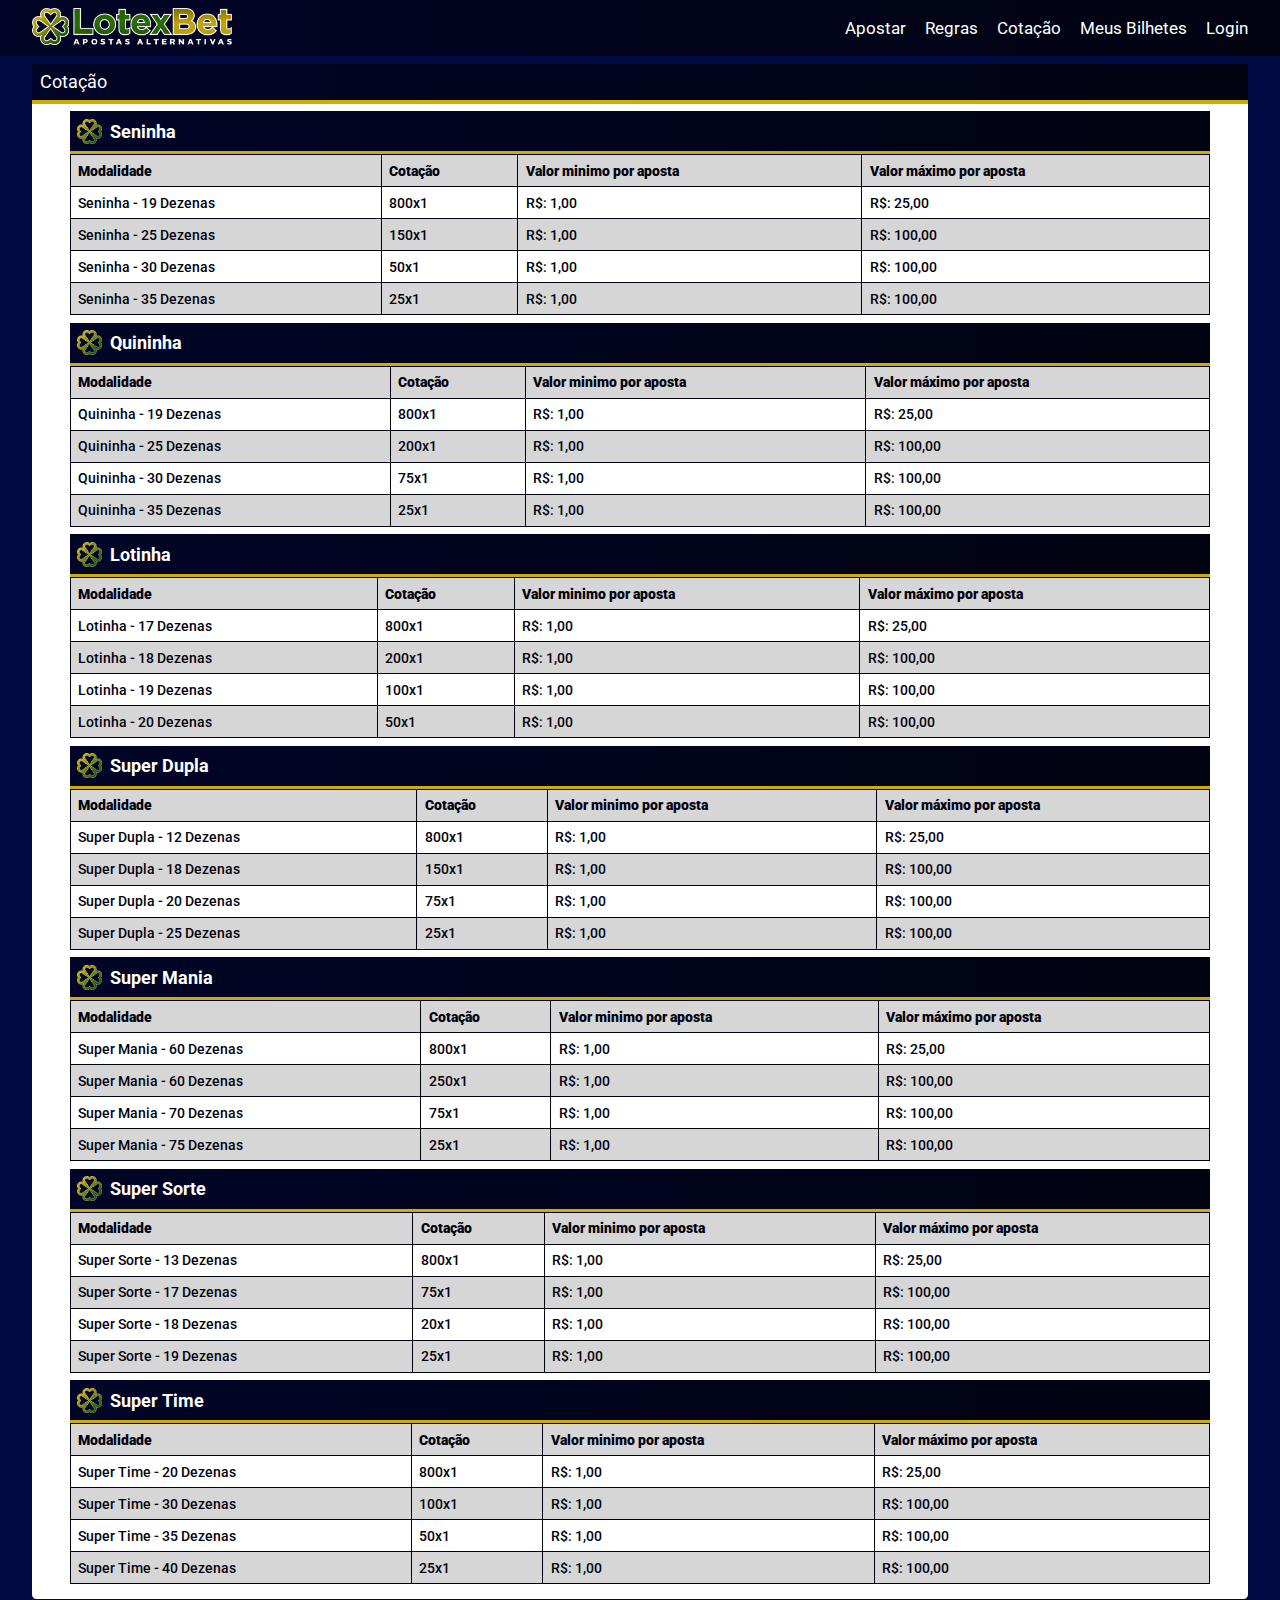
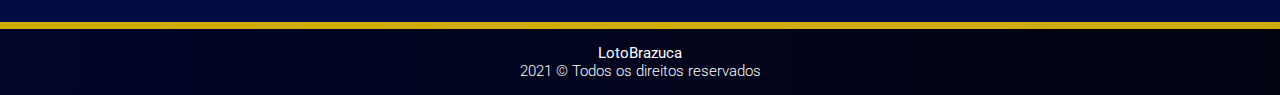
<file: page-cotacao.html>
<!DOCTYPE html>
<html lang="pt-br">
<head>
    <meta charset="UTF-8">
    <meta http-equiv="X-UA-Compatible" content="IE=edge">
    <meta name="viewport" content="width=device-width, initial-scale=1.0">
    <title>LotexBet</title>
    <link rel="stylesheet" href="styles.css">
    <link rel="shortcut icon" href="image/icone-site.ico" type="image/x-icon">
    
</head>
<body>
    <header class="header-main">
        <div class="container">
            <div class="header">
                <figure>
                    <a href=""><img class="logo-main" src="image/LOGO.png" alt="Logo LotexBet"
                            title="Logo LotexBet"></a>
                </figure>
                <nav class="menu-main">
                    <ul>
                        <li><a href="index.html">Apostar</a></li>
                        <li><a href="page-regras.html">Regras</a></li>
                        <li><a href="page-cotacao.html">Cotação</a></li>
                        <li><a href="#" onclick="ModalCheck.open()">Meus Bilhetes</a></li>
                        <li><a href="#" onclick="ModalLogin.open()">Login</a></li>
                    </ul>
                </nav>
            </div>
        </div>
    </header>

    <main class="main-box-price container">
        <h2 class="title-card">Cotação</h2>
        <section class="price-content"> 
            <table class="price-table">
                <thead>
                    <tr>
                        <th><img src="image/icone-site.png" alt=""> Seninha</th>
                    </tr>
                </thead>
                <tbody>
                    <tr class="header-table-price">
                        <td>Modalidade</td>
                        <td>Cotação</td>
                        <td>Valor minimo por aposta</td>
                        <td>Valor máximo por aposta</td>
                    </tr>

                    <tr>
                        <td data-title="Modalidade">Seninha - 19 Dezenas</td>
                        <td data-title="Cotação">800x1</td>
                        <td data-title="Valor mínimo">R$: 1,00</td>
                        <td data-title="Valor máximo">R$: 25,00</td>
                    </tr>
                    <tr>
                        <td data-title="Modalidade">Seninha - 25 Dezenas</td>
                        <td data-title="Cotação">150x1</td>
                        <td data-title="Valor mínimo">R$: 1,00</td>
                        <td data-title="Valor máximo">R$: 100,00</td>
                    </tr>
                    <tr>
                        <td data-title="Modalidade">Seninha - 30 Dezenas</td>
                        <td data-title="Cotação">50x1</td>
                        <td data-title="Valor mínimo">R$: 1,00</td>
                        <td data-title="Valor máximo">R$: 100,00</td>
                    </tr>
                    <tr>
                        <td data-title="Modalidade">Seninha - 35 Dezenas</td>
                        <td data-title="Cotação">25x1</td>
                        <td data-title="Valor mínimo">R$: 1,00</td>
                        <td data-title="Valor máximo">R$: 100,00</td>
                    </tr>
                </tbody>
            </table>
            
            <table class="price-table">
                <thead>
                    <tr>
                        <th><img src="image/icone-site.png" alt=""> Quininha</th>
                    </tr>
                </thead>
                <tbody>
                    <tr class="header-table-price">
                        <td>Modalidade</td>
                        <td>Cotação</td>
                        <td>Valor minimo por aposta</td>
                        <td>Valor máximo por aposta</td>
                    </tr>

                    <tr>
                        <td data-title="Modalidade">Quininha - 19 Dezenas</td>
                        <td data-title="Cotação">800x1</td>
                        <td data-title="Valor mínimo">R$: 1,00</td>
                        <td data-title="Valor máximo">R$: 25,00</td>
                    </tr>
                    <tr>
                        <td data-title="Modalidade">Quininha - 25 Dezenas</td>
                        <td data-title="Cotação">200x1</td>
                        <td data-title="Valor mínimo">R$: 1,00</td>
                        <td data-title="Valor máximo">R$: 100,00</td>
                    </tr>
                    <tr>
                        <td data-title="Modalidade">Quininha - 30 Dezenas</td>
                        <td data-title="Cotação">75x1</td>
                        <td data-title="Valor mínimo">R$: 1,00</td>
                        <td data-title="Valor máximo">R$: 100,00</td>
                    </tr>
                    <tr>
                        <td data-title="Modalidade">Quininha - 35 Dezenas</td>
                        <td data-title="Cotação">25x1</td>
                        <td data-title="Valor mínimo">R$: 1,00</td>
                        <td data-title="Valor máximo">R$: 100,00</td>
                    </tr>
                </tbody>
            </table>
            
            <table class="price-table">
                <thead>
                    <tr>
                        <th><img src="image/icone-site.png" alt=""> Lotinha</th>
                    </tr>
                </thead>
                <tbody>
                    <tr class="header-table-price">
                        <td>Modalidade</td>
                        <td>Cotação</td>
                        <td>Valor minimo por aposta</td>
                        <td>Valor máximo por aposta</td>
                    </tr>

                    <tr>
                        <td data-title="Modalidade">Lotinha - 17 Dezenas</td>
                        <td data-title="Cotação">800x1</td>
                        <td data-title="Valor mínimo">R$: 1,00</td>
                        <td data-title="Valor máximo">R$: 25,00</td>
                    </tr>
                    <tr>
                        <td data-title="Modalidade">Lotinha - 18 Dezenas</td>
                        <td data-title="Cotação">200x1</td>
                        <td data-title="Valor mínimo">R$: 1,00</td>
                        <td data-title="Valor máximo">R$: 100,00</td>
                    </tr>
                    <tr>
                        <td data-title="Modalidade">Lotinha - 19 Dezenas</td>
                        <td data-title="Cotação">100x1</td>
                        <td data-title="Valor mínimo">R$: 1,00</td>
                        <td data-title="Valor máximo">R$: 100,00</td>
                    </tr>
                    <tr>
                        <td data-title="Modalidade">Lotinha - 20 Dezenas</td>
                        <td data-title="Cotação">50x1</td>
                        <td data-title="Valor mínimo">R$: 1,00</td>
                        <td data-title="Valor máximo">R$: 100,00</td>
                    </tr>
                </tbody>
            </table>
            
            <table class="price-table">
                <thead>
                    <tr>
                        <th><img src="image/icone-site.png" alt=""> Super Dupla</th>
                    </tr>
                </thead>
                <tbody>
                    <tr class="header-table-price">
                        <td>Modalidade</td>
                        <td>Cotação</td>
                        <td>Valor minimo por aposta</td>
                        <td>Valor máximo por aposta</td>
                    </tr>

                    <tr>
                        <td data-title="Modalidade">Super Dupla - 12 Dezenas</td>
                        <td data-title="Cotação">800x1</td>
                        <td data-title="Valor mínimo">R$: 1,00</td>
                        <td data-title="Valor máximo">R$: 25,00</td>
                    </tr>
                    <tr>
                        <td data-title="Modalidade">Super Dupla - 18 Dezenas</td>
                        <td data-title="Cotação">150x1</td>
                        <td data-title="Valor mínimo">R$: 1,00</td>
                        <td data-title="Valor máximo">R$: 100,00</td>
                    </tr>
                    <tr>
                        <td data-title="Modalidade">Super Dupla - 20 Dezenas</td>
                        <td data-title="Cotação">75x1</td>
                        <td data-title="Valor mínimo">R$: 1,00</td>
                        <td data-title="Valor máximo">R$: 100,00</td>
                    </tr>
                    <tr>
                        <td data-title="Modalidade">Super Dupla - 25 Dezenas</td>
                        <td data-title="Cotação">25x1</td>
                        <td data-title="Valor mínimo">R$: 1,00</td>
                        <td data-title="Valor máximo">R$: 100,00</td>
                    </tr>
                </tbody>
            </table>
            
            <table class="price-table">
                <thead>
                    <tr>
                        <th><img src="image/icone-site.png" alt=""> Super Mania</th>
                    </tr>
                </thead>
                <tbody>
                    <tr class="header-table-price">
                        <td>Modalidade</td>
                        <td>Cotação</td>
                        <td>Valor minimo por aposta</td>
                        <td>Valor máximo por aposta</td>
                    </tr>

                    <tr>
                        <td data-title="Modalidade">Super Mania - 60 Dezenas</td>
                        <td data-title="Cotação">800x1</td>
                        <td data-title="Valor mínimo">R$: 1,00</td>
                        <td data-title="Valor máximo">R$: 25,00</td>
                    </tr>
                    <tr>
                        <td data-title="Modalidade">Super Mania - 60 Dezenas</td>
                        <td data-title="Cotação">250x1</td>
                        <td data-title="Valor mínimo">R$: 1,00</td>
                        <td data-title="Valor máximo">R$: 100,00</td>
                    </tr>
                    <tr>
                        <td data-title="Modalidade">Super Mania - 70 Dezenas</td>
                        <td data-title="Cotação">75x1</td>
                        <td data-title="Valor mínimo">R$: 1,00</td>
                        <td data-title="Valor máximo">R$: 100,00</td>
                    </tr>
                    <tr>
                        <td data-title="Modalidade">Super Mania - 75 Dezenas</td>
                        <td data-title="Cotação">25x1</td>
                        <td data-title="Valor mínimo">R$: 1,00</td>
                        <td data-title="Valor máximo">R$: 100,00</td>
                    </tr>
                </tbody>
            </table>
            
            <table class="price-table">
                <thead>
                    <tr>
                        <th><img src="image/icone-site.png" alt=""> Super Sorte</th>
                    </tr>
                </thead>
                <tbody>
                    <tr class="header-table-price">
                        <td>Modalidade</td>
                        <td>Cotação</td>
                        <td>Valor minimo por aposta</td>
                        <td>Valor máximo por aposta</td>
                    </tr>

                    <tr>
                        <td data-title="Modalidade">Super Sorte - 13 Dezenas</td>
                        <td data-title="Cotação">800x1</td>
                        <td data-title="Valor mínimo">R$: 1,00</td>
                        <td data-title="Valor máximo">R$: 25,00</td>
                    </tr>
                    <tr>
                        <td data-title="Modalidade">Super Sorte - 17 Dezenas</td>
                        <td data-title="Cotação">75x1</td>
                        <td data-title="Valor mínimo">R$: 1,00</td>
                        <td data-title="Valor máximo">R$: 100,00</td>
                    </tr>
                    <tr>
                        <td data-title="Modalidade">Super Sorte - 18 Dezenas</td>
                        <td data-title="Cotação">20x1</td>
                        <td data-title="Valor mínimo">R$: 1,00</td>
                        <td data-title="Valor máximo">R$: 100,00</td>
                    </tr>
                    <tr>
                        <td data-title="Modalidade">Super Sorte - 19 Dezenas</td>
                        <td data-title="Cotação">25x1</td>
                        <td data-title="Valor mínimo">R$: 1,00</td>
                        <td data-title="Valor máximo">R$: 100,00</td>
                    </tr>
                </tbody>
            </table>
            
            <table class="price-table">
                <thead>
                    <tr>
                        <th><img src="image/icone-site.png" alt=""> Super Time</th>
                    </tr>
                </thead>
                <tbody>
                    <tr class="header-table-price">
                        <td>Modalidade</td>
                        <td>Cotação</td>
                        <td>Valor minimo por aposta</td>
                        <td>Valor máximo por aposta</td>
                    </tr>

                    <tr>
                        <td data-title="Modalidade">Super Time - 20 Dezenas</td>
                        <td data-title="Cotação">800x1</td>
                        <td data-title="Valor mínimo">R$: 1,00</td>
                        <td data-title="Valor máximo">R$: 25,00</td>
                    </tr>
                    <tr>
                        <td data-title="Modalidade">Super Time - 30 Dezenas</td>
                        <td data-title="Cotação">100x1</td>
                        <td data-title="Valor mínimo">R$: 1,00</td>
                        <td data-title="Valor máximo">R$: 100,00</td>
                    </tr>
                    <tr>
                        <td data-title="Modalidade">Super Time - 35 Dezenas</td>
                        <td data-title="Cotação">50x1</td>
                        <td data-title="Valor mínimo">R$: 1,00</td>
                        <td data-title="Valor máximo">R$: 100,00</td>
                    </tr>
                    <tr>
                        <td data-title="Modalidade">Super Time - 40 Dezenas</td>
                        <td data-title="Cotação">25x1</td>
                        <td data-title="Valor mínimo">R$: 1,00</td>
                        <td data-title="Valor máximo">R$: 100,00</td>
                    </tr>
                </tbody>
            </table>
        </section>
    </main>

    <section class="modal-overlay-check">
        <div class="check-ticket">
            <h2 class="title-card">Conferir Bilhete</h2>
            <div class="input-grounp">
                <input type="text" placeholder="Por favor inserir o código do bilhete:">
                <button onclick="ModalCheck.close(), ModalTicket.open()">Conferir</button>
                <button class="btn-red" onclick="ModalCheck.close()">Cancelar</button>
            </div>
        </div>
    </section>

    <section class="modal-overlay-ticket">
        <div class="ticket-finish">
            <span class="close-icone" onclick="ModalTicket.close()">X</span>
            <h2>LotexBet</h2>
            <h3>WWW.LOTEXBET.COM</h3>
            
            <ul>
                <li>Cliente: Joao Marcos</li>
                <li>WhatsApp: (62) 9857777-9586</li>
                <li>Colaborador: Lotexbet</li>
                <li>Data: 14/08/2021</li>
            </ul>

            <ul>
                <li>ID: 00001</li>
                <li>Lotex-Sena</li>
                <li>Data: 14/08 - Concurso: 25554</li>
                <li class="numbers-ticket">01 02 05 07 08 09 10 11 14 18 19 22 24 26 28 29 30 35 38 40 42 45 49 50 51 52 54 58 59 60</li>
                <li>Cotação: 25%</li>
                <li>Valor: R$: 2,00</li>
                <li>Retorno: R$: 5,00</li>
            </ul>    

            <ul>
                <li>ID: 00001</li>
                <li>Lotex-Sena</li>
                <li>Data: 14/08 - Concurso: 25554</li>
                <li class="numbers-ticket">01 02 05 07 08 09 10 11 14 18 19 22 24 26 28 29 30 35 38 40 42 45 49 50 51 52 54 58 59 60</li>
                <li>Cotação: 25%</li>
                <li>Valor: R$: 2,00</li>
                <li>Retorno: R$: 5,00</li>
            </ul>

            <p>Lorem ipsum dolor, sit amet consectetur adipisicing elit. Iusto, est dicta et expedita aperiam eligendi aut, excepturi doloremque ullam provident nostrum placeat! Exercitationem non, necessitatibus nostrum atque dolorum tempora ipsam.</p>

            <div class="input-grounp">
                <button class="btn-wapp">Enviar via WhatsApp</button>
                <button>Imprimir</button>
            </div>
        </div>
    </section>

    <section class="modal-overlay-pin">
        <div class="modal-pin">
            <span class="close-icone" onclick="ModalPin.close()">X</span>
            <h2>Aposta inserida com sucesso! :)</h2>
            <p>Para validar sua aposta, envie o código abaixo para o seu colaborador:</p>
            <p class="number-pin">655584</p>
            <div class="input-grounp">
                <button class="btn-wapp">Enviar via WhatsApp</button>
            </div>
        </div>
    </section>

    <section class="modal-overlay-login">
        <div class="modal-login">
            <span class="close-icone" onclick="ModalLogin.close()">X</span>
            <h2 class="title-card">Faça seu login! :)</h2>
            <div class="input-grounp">
                <form action="">
                    <label class="label-none" for="">Login</label>
                    <input type="email" placeholder="Login">

                    <label class="label-none" for="">Senha</label>
                    <input type="password" placeholder="Senha">
                    <button>Entrar</button>
                    <button class="btn-red">Recuperar Senha</button>
                </form>
            </div>
        </div>
    </section>

    <footer>
        <p><strong>LotoBrazuca</strong></p>
        <p>2021 &#169; Todos os direitos reservados</p>
    </footer>

    <script src="scripts.js"></script>
</body>
</html>
</file>
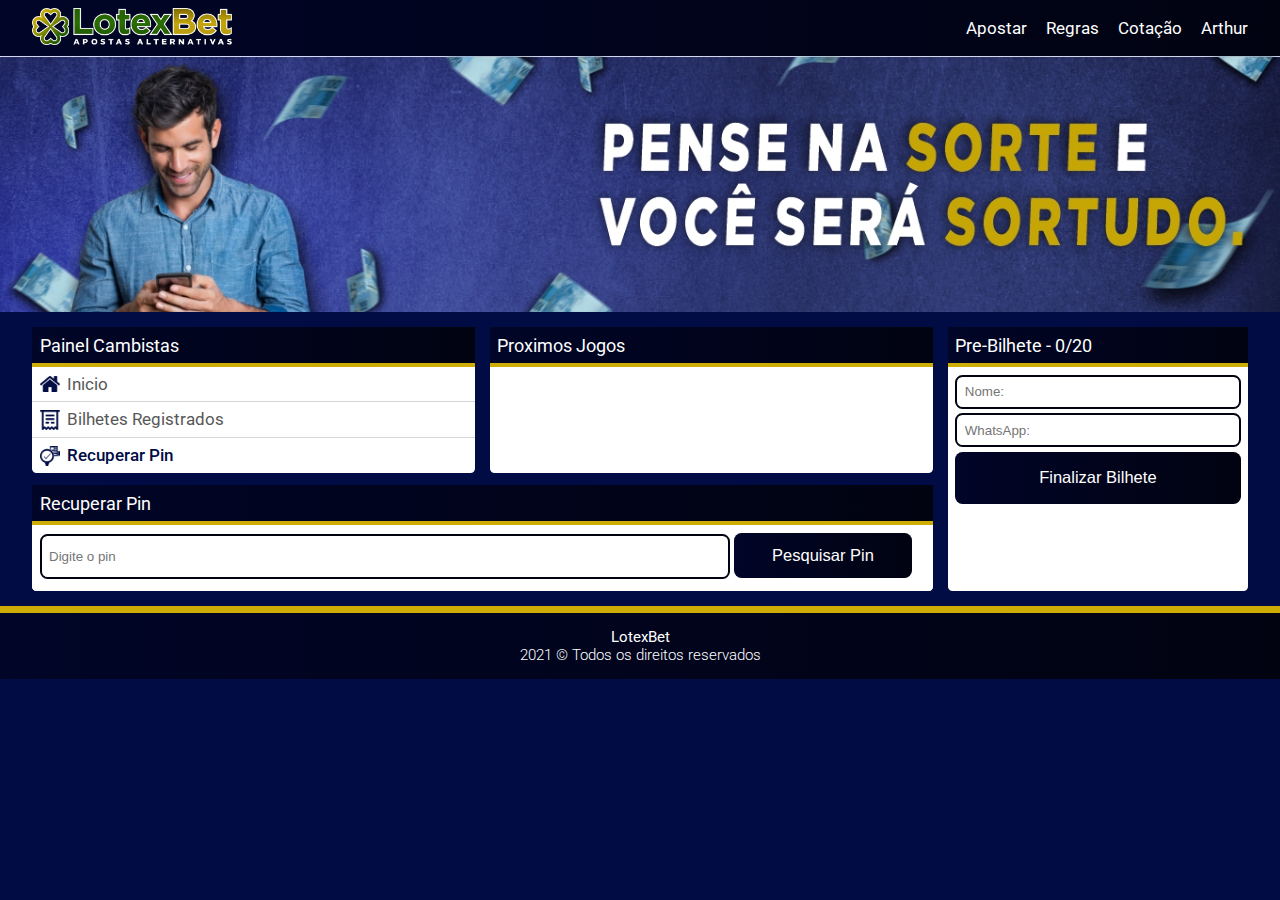
<file: page-pin.html>
<!DOCTYPE html>
<html lang="pt-br">
<head>
    <meta charset="UTF-8">
    <meta http-equiv="X-UA-Compatible" content="IE=edge">
    <meta name="viewport" content="width=device-width, initial-scale=1.0">
    <title>LotexBet - Cambistas</title>
    <link rel="stylesheet" href="styles.css">
    <link rel="shortcut icon" href="image/icone-site.ico" type="image/x-icon">
    
</head>
<body>
    <header class="header-main">
        <div class="container">
            <div class="header">
                <figure>
                    <a href=""><img class="logo-main" src="image/LOGO.png" alt="Logo LotexBet"
                            title="Logo LotexBet"></a>
                </figure>
                <nav class="menu-main">
                    <ul>
                        <li><a href="index.html">Apostar</a></li>
                        <li><a href="page-regras.html">Regras</a></li>
                        <li><a href="page-cotacao.html">Cotação</a></li>
                        <li><a href="#">Arthur</a></li>
                    </ul>
                </nav>
            </div>
        </div>
    </header>

    <section class="banner-main">
        <img src="image/banner01.jpg" alt="Banner central">
        <img src="image/banner02.jpg" alt="Banner central">
    </section>
    
    <main class="main-box container">
        <section class="card">
            <div class="card-header">
                <div class="card-container ">
                    <h2 class="title-card">Painel Cambistas</h2>
                    <ul class="ul-painel">
                        <li><a href="page-cambista.html"><img src="image/icone-home.png" alt="icone do link inicio"><span>Inicio</span></a></li>
                        <li><a href="page-bilhetes.html"><img src="image/icone-bilhete.png" alt="icone do link bilhetes"><span>Bilhetes Registrados</span></a></li>
                        <li><a class="painelActive" href="page-pin.html"><img src="image/icone-pesquisar.png" alt="icone da link recuperar pin"><span>Recuperar Pin</span></a></li>
                    </ul>
                </div>

                <div class="card-container">
                    <h2 class="title-card">Proximos Jogos</h2>
                </div>
            </div>

            <div class="card-container">
                <h2 class="title-card">Recuperar Pin</h2>
                <div class="pin-section">
                    <div class="input-grounp">
                        <label class="label-none" for="">Digite o pin</label>
                        <input type="text" placeholder="Digite o pin">
                        <button>Pesquisar Pin</button>
                    </div>
                </div>
            </div>
        </section>
        
        <section class="card">
            <h2 class="title-card">Pre-Bilhete - 0/20</h2>
            <section class="ticket">
            </section>

            <div class="input-grounp">
                <label class="label-none" for="name">Nome do cliente:</label>
                <input type="text" name="name-client" placeholder="Nome:">
                <label class="label-none" for="tel-client">WhatsApp:</label>
                <input type="tel" name="tel-client" placeholder="WhatsApp:">
                <button onclick="ModalTicket.open()">Finalizar Bilhete</button>
            </div>
        </section>
    </main>

    <section class="modal-overlay-check">
        <div class="check-ticket">
            <h2 class="title-card">Conferir Bilhete</h2>
            <div class="input-grounp">
                <input type="text" placeholder="Por favor inserir o código do bilhete:">
                <button onclick="ModalCheck.close(), ModalTicket.open()">Conferir</button>
                <button class="btn-red" onclick="ModalCheck.close()">Cancelar</button>
            </div>
        </div>
    </section>

    <section class="modal-overlay-ticket">
        <div class="ticket-finish">
            <span class="close-icone" onclick="ModalTicket.close()">X</span>
            <h2>LotexBet</h2>
            <h3>WWW.LOTEXBET.COM</h3>
                <ul class="header-ticket-finish">
                    <li>Cliente: Joao Marcos</li>
                    <li>WhatsApp: (62) 9857777-9586</li>
                    <li>Colaborador: Lotexbet</li>
                    <li>Data: 14/08/2021</li>
                </ul>
    
                <ul class="ticket-finish-body">
                    <li>ID: 0007</li>
                    <li>Modalidade: Lotex-Sena</li>
                    <li>Data: 14/08 - Concurso: 33365</li>
                    <li class="numbers-ticket">
                        <ul>
                            <li>01</li>
                            <li>03</li>
                            <li>05</li>
                            <li>07</li>
                            <li>09</li>
                            <li>11</li>
                            <li>13</li>
                            <li>15</li>
                            <li>17</li>
                            <li>18</li>
                            <li>20</li>
                            <li>22</li>
                            <li>24</li>
                            <li>26</li>
                            <li>28</li>
                            <li>29</li>
                            <li>21</li>
                            <li>25</li>
                            <li>29</li>
                            <li>31</li>
                            <li>36</li>
                            <li>40</li>
                            <li>42</li>
                            <li>45</li>
                            <li>50</li>
                        </ul>
                    </li>
                    <li>Cotação: 25x1</li>
                    <li>Valor R$: 2,00</li>
                    <li>Retorno R$: 50,00</li>
                    <li>Status Bilhete: Aberto</li>
                </ul>
    
                <ul class="ticket-finish-body">
                    <li>ID: 0007</li>
                    <li>Modalidade: Lotex-Sena</li>
                    <li>Data: 14/08 - Concurso: 33365</li>
                    <li class="numbers-ticket">
                        <ul>
                            <li>01</li>
                            <li>03</li>
                            <li>05</li>
                            <li>07</li>
                            <li>09</li>
                            <li>11</li>
                            <li>13</li>
                            <li>15</li>
                            <li>17</li>
                            <li>18</li>
                            <li>20</li>
                            <li>22</li>
                            <li>24</li>
                            <li>26</li>
                            <li>28</li>
                            <li>29</li>
                            <li>21</li>
                            <li>25</li>
                            <li>29</li>
                            <li>31</li>
                            <li>36</li>
                            <li>40</li>
                            <li>42</li>
                            <li>45</li>
                            <li>50</li>
                        </ul>
                    </li>
                    <li>Cotação: 25x1</li>
                    <li>Valor R$: 2,00</li>
                    <li>Retorno R$: 50,00</li>
                    <li>Status Bilhete: Aberto</li>
                </ul>   

            <p>Lorem ipsum dolor, sit amet consectetur adipisicing elit. Iusto, est dicta et expedita aperiam eligendi
                aut, excepturi doloremque ullam provident nostrum placeat! Exercitationem non, necessitatibus nostrum
                atque dolorum tempora ipsam.</p>

            <div class="input-grounp">
                <button class="btn-wapp">Enviar via WhatsApp</button>
                <button>Imprimir</button>
            </div>
        </div>
    </section>

    <section class="modal-overlay-pin">
        <div class="modal-pin">
            <span class="close-icone" onclick="ModalPin.close()">X</span>
            <h2>Aposta inserida com sucesso! :)</h2>
            <p>Para validar sua aposta, envie o código abaixo para o seu colaborador:</p>
            <p class="number-pin">655584</p>
            <div class="input-grounp">
                <button class="btn-wapp">Enviar via WhatsApp</button>
            </div>
        </div>
    </section>

    <section class="modal-overlay-login">
        <div class="modal-login">
            <span class="close-icone" onclick="ModalLogin.close()">X</span>
            <h2 class="title-card">Faça seu login! :)</h2>
            <div class="input-grounp">
                <form action="">
                    <label class="label-none" for="">Login</label>
                    <input type="email" placeholder="Login">

                    <label class="label-none" for="">Senha</label>
                    <input type="password" placeholder="Senha">
                    <button>Entrar</button>
                    <button class="btn-red">Recuperar Senha</button>
                </form>
            </div>
        </div>
    </section>

    <footer>
        <p><strong>LotexBet</strong></p>
        <p>2021 &#169; Todos os direitos reservados</p>
    </footer>

    <script src="scripts.js"></script>
</body>
</html>
</file>
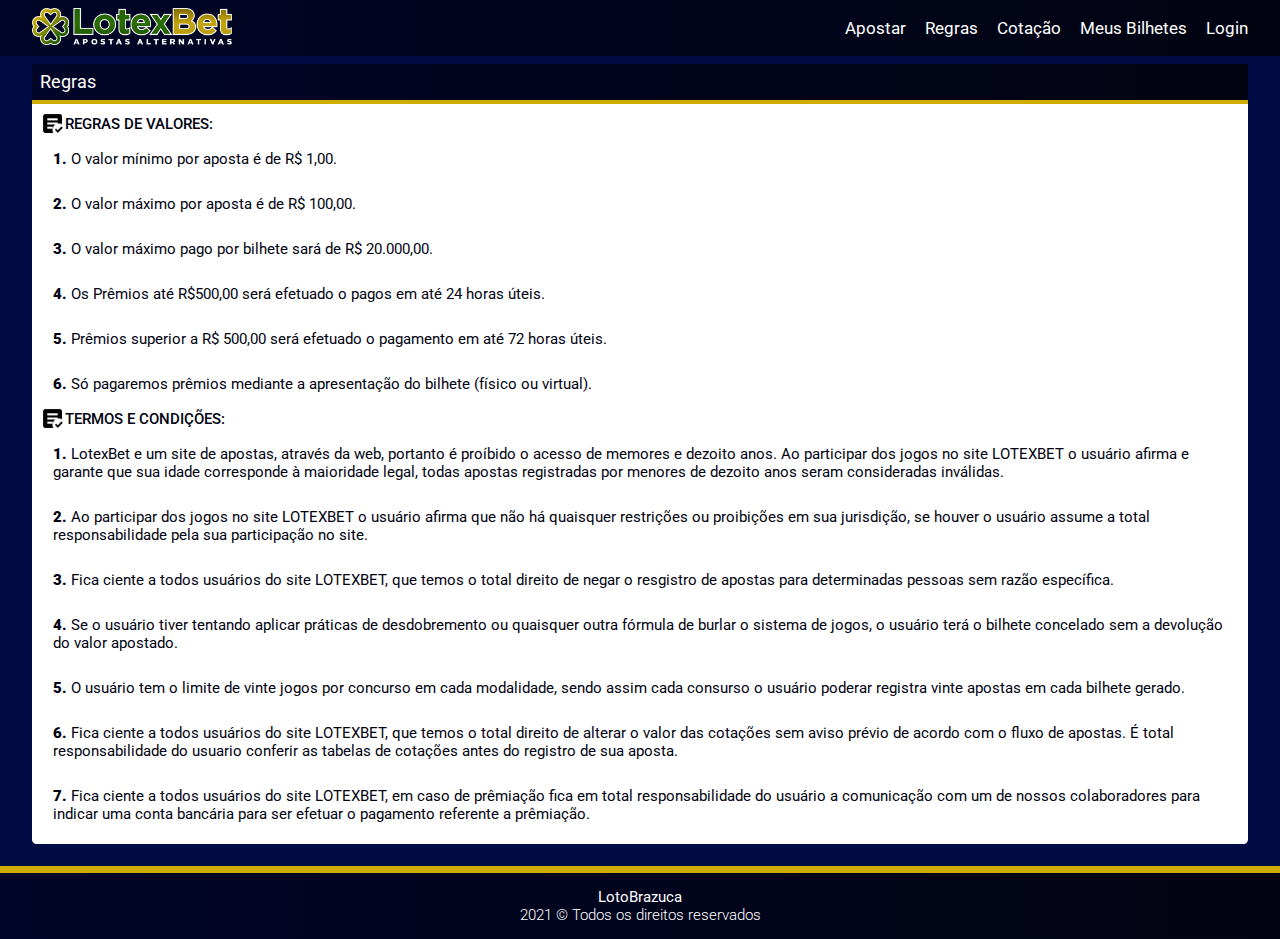
<file: page-regras.html>
<!DOCTYPE html>
<html lang="pt-br">
<head>
    <meta charset="UTF-8">
    <meta http-equiv="X-UA-Compatible" content="IE=edge">
    <meta name="viewport" content="width=device-width, initial-scale=1.0">
    <title>LotexBet</title>
    <link rel="stylesheet" href="styles.css">
    <link rel="shortcut icon" href="image/icone-site.ico" type="image/x-icon">
    
</head>
<body>
    <header class="header-main">
        <div class="container">
            <div class="header">
                <figure>
                    <a href=""><img class="logo-main" src="image/LOGO.png" alt="Logo LotexBet"
                            title="Logo LotexBet"></a>
                </figure>
                <nav class="menu-main">
                    <ul>
                        <li><a href="index.html">Apostar</a></li>
                        <li><a href="page-regras.html">Regras</a></li>
                        <li><a href="page-cotacao.html">Cotação</a></li>
                        <li><a href="#" onclick="ModalCheck.open()">Meus Bilhetes</a></li>
                        <li><a href="#" onclick="ModalLogin.open()">Login</a></li>
                    </ul>
                </nav>
            </div>
        </div>
    </header>

    <main class="main-box-rules container">
        <h2 class="title-card">Regras</h2>
        <section class="rules-content"> 
            <div class="header-rules-content">
                <img src="image/termos-e-condicoes.png" alt=""> 
                <h3>REGRAS DE VALORES:</h3>
           </div>

            <div class="body-rules-content">
                <p><span>1.</span> O valor mínimo por aposta é de R$ 1,00.</p>
                <p><span>2.</span> O valor máximo por aposta é de R$ 100,00.</p>
                <p><span>3.</span> O valor máximo pago por bilhete sará de R$ 20.000,00.</p>
                <p><span>4.</span> Os Prêmios até R$500,00 será efetuado o pagos em até 24 horas úteis.</p>
                <p><span>5.</span> Prêmios superior a R$ 500,00 será efetuado o pagamento em até 72 horas úteis.</p>
                <p><span>6.</span> Só pagaremos prêmios mediante a apresentação do bilhete (físico ou virtual).</p>
            </div>

            <div class="header-rules-content">
                <img src="image/termos-e-condicoes.png" alt=""> 
                <h3>TERMOS E CONDIÇÕES:</h3>
           </div>

           <div class="body-rules-content">
                <p><span>1.</span> LotexBet e um site de apostas, através da web, portanto é proíbido o acesso de memores e dezoito anos. Ao participar dos jogos no site LOTEXBET o usuário afirma e garante que sua idade corresponde à maioridade legal, todas apostas registradas por menores de dezoito anos seram consideradas inválidas.</p>

                <p><span>2.</span> Ao participar dos jogos no site LOTEXBET o usuário afirma que não há quaisquer restrições ou proibições em sua jurisdição, se houver o usuário assume a total responsabilidade pela sua participação no site.</p>
                
                <p><span>3.</span> Fica ciente a todos usuários do site LOTEXBET, que temos o total direito de negar o resgistro de apostas para determinadas pessoas sem razão específica.</p>
                
                <p><span>4.</span> Se o usuário tiver tentando aplicar práticas de desdobremento ou quaisquer outra fórmula de burlar o sistema de jogos, o usuário terá o bilhete concelado sem a devolução do valor apostado.</p>

                <p><span>5.</span> O usuário tem o limite de vinte jogos por concurso em cada modalidade, sendo assim cada consurso o usuário poderar registra vinte apostas em cada bilhete gerado.</p>

                <p><span>6.</span> Fica ciente a todos usuários do site LOTEXBET, que temos o total direito de alterar o valor das cotações sem aviso prévio de acordo com o fluxo de apostas. É total responsabilidade do usuario conferir as tabelas de cotações antes do registro de sua aposta.</p>

                <p><span>7.</span> Fica ciente a todos usuários do site LOTEXBET, em caso de prêmiação fica em total responsabilidade do usuário a comunicação com um de nossos colaboradores para indicar uma conta bancária para ser efetuar o pagamento referente a prêmiação.</p>
            </div>
        </section>
    </main>

    <section class="modal-overlay-check">
        <div class="check-ticket">
            <h2 class="title-card">Conferir Bilhete</h2>
            <div class="input-grounp">
                <input type="text" placeholder="Por favor inserir o código do bilhete:">
                <button onclick="ModalCheck.close(), ModalTicket.open()">Conferir</button>
                <button class="btn-red" onclick="ModalCheck.close()">Cancelar</button>
            </div>
        </div>
    </section>

    <section class="modal-overlay-ticket">
        <div class="ticket-finish">
            <span class="close-icone" onclick="ModalTicket.close()">X</span>
            <h2>LotexBet</h2>
            <h3>WWW.LOTEXBET.COM</h3>
            
            <ul>
                <li>Cliente: Joao Marcos</li>
                <li>WhatsApp: (62) 9857777-9586</li>
                <li>Colaborador: Lotexbet</li>
                <li>Data: 14/08/2021</li>
            </ul>

            <ul>
                <li>ID: 00001</li>
                <li>Lotex-Sena</li>
                <li>Data: 14/08 - Concurso: 25554</li>
                <li class="numbers-ticket">01 02 05 07 08 09 10 11 14 18 19 22 24 26 28 29 30 35 38 40 42 45 49 50 51 52 54 58 59 60</li>
                <li>Cotação: 25%</li>
                <li>Valor: R$: 2,00</li>
                <li>Retorno: R$: 5,00</li>
            </ul>    

            <ul>
                <li>ID: 00001</li>
                <li>Lotex-Sena</li>
                <li>Data: 14/08 - Concurso: 25554</li>
                <li class="numbers-ticket">01 02 05 07 08 09 10 11 14 18 19 22 24 26 28 29 30 35 38 40 42 45 49 50 51 52 54 58 59 60</li>
                <li>Cotação: 25%</li>
                <li>Valor: R$: 2,00</li>
                <li>Retorno: R$: 5,00</li>
            </ul>

            <p>Lorem ipsum dolor, sit amet consectetur adipisicing elit. Iusto, est dicta et expedita aperiam eligendi aut, excepturi doloremque ullam provident nostrum placeat! Exercitationem non, necessitatibus nostrum atque dolorum tempora ipsam.</p>

            <div class="input-grounp">
                <button class="btn-wapp">Enviar via WhatsApp</button>
                <button>Imprimir</button>
            </div>
        </div>
    </section>

    <section class="modal-overlay-pin">
        <div class="modal-pin">
            <span class="close-icone" onclick="ModalPin.close()">X</span>
            <h2>Aposta inserida com sucesso! :)</h2>
            <p>Para validar sua aposta, envie o código abaixo para o seu colaborador:</p>
            <p class="number-pin">655584</p>
            <div class="input-grounp">
                <button class="btn-wapp">Enviar via WhatsApp</button>
            </div>
        </div>
    </section>

    <section class="modal-overlay-login">
        <div class="modal-login">
            <span class="close-icone" onclick="ModalLogin.close()">X</span>
            <h2 class="title-card">Faça seu login! :)</h2>
            <div class="input-grounp">
                <form action="">
                    <label class="label-none" for="">Login</label>
                    <input type="email" placeholder="Login">

                    <label class="label-none" for="">Senha</label>
                    <input type="password" placeholder="Senha">
                    <button>Entrar</button>
                    <button class="btn-red">Recuperar Senha</button>
                </form>
            </div>
        </div>
    </section>

    <footer>
        <p><strong>LotoBrazuca</strong></p>
        <p>2021 &#169; Todos os direitos reservados</p>
    </footer>

    <script src="scripts.js"></script>
</body>
</html>
</file>
<file: styles.css>
@import url('https://fonts.googleapis.com/css2?family=Roboto:ital,wght@0,300;0,400;0,500;0,700;1,300;1,400&display=swap');
:root{
    --white: #ffffff;
    --bg-white: #d6d6d6;
    --color-font: #585858;
    --matte-blue: #010c44;
    --dark-blue: #010311;
    --light-blue: #010527;
    --yellow: #CDAD03;
    --dark-yellow: #b39502;
    --red: #B80601;
    --dark-red: #8b0500;
    --green: #34af23;
    --dark-green: #2a911d;
}
*{
    margin: 0;
    padding: 0;
    box-sizing: border-box;
}
html{
    font-size: 93.75%;
}
body{
    background-color: var(--matte-blue);
    font-family: 'Roboto', sans-serif;
    font-size: 1rem;
    font-weight: 400;
}
.container{
    width: 95vw;
    margin: auto;
}

/********************** INPUTS & BUTTONS **********************/
.input-grounp{
    padding: .5rem .5rem .5rem .5rem;
}
.input-grounp input{
    width: 100%;
    padding: .5rem 0rem .5rem .5rem;
    border: .14rem solid var(--dark-blue);
    border-radius: .5rem;
    margin-bottom: .3rem;
}
.input-grounp button{
    width: 100%;
    height: 3.5rem;
    background-image: linear-gradient(to right, var(--light-blue), var(--dark-blue));
    border: none;
    padding: 0;
    border-radius: .5rem;
    color: var(--white);
    cursor: pointer;
    transition: .3s;
    font-size: 1.1rem;
}
.input-grounp button:hover{
    background-image: linear-gradient(to right, var(--dark-blue), var(--light-blue));
}

.input-grounp .btn-wapp{
    background-image: linear-gradient(to right, var(--green), var(--dark-green));
    transition: .3s;
}
.input-grounp .btn-wapp:hover{
    background-image: linear-gradient(to right, var(--dark-green), var(--green));
}

.input-grounp .btn-red{
    background-image: linear-gradient(to right, var(--red), var(--dark-red));
}
.input-grounp .btn-red:hover{
    background-image: linear-gradient(to right, var(--dark-red), var(--red));
}

.label-none{
    position: absolute;
    width: 1px;
    height: 1px;
    padding: 0;
    margin: -1px;
    overflow: hidden;
    clip: rect(0, 0, 0, 0);
    white-space: nowrap;
    border-width: 0;
}

.input-bet{
    padding-top: 0rem;
}
.input-bet label{
    display: block;
}
.input-bet input{
    width: 40%;
    height: 2.5rem;
}
.input-bet button{
    width: 19.5%;
    height: 2.5rem;
}
/********************** INPUTS & BUTTONS **********************/

/*************************** HEADER ***************************/
.header{
    display: grid;
    grid-template-columns: 1fr 2fr;
    align-items: center;
}
.header-main{
    padding: .5rem 0 .5rem 0;
    background-image: linear-gradient(to right, var(--light-blue), var(--dark-blue));
}
.logo-main{
    max-width: 200px;
}
.menu-main{
    text-align: right;
}
.menu-main ul li{
    display: inline-block;
    margin-left: 1rem;
}
.menu-main ul li a{
    color: var(--white);
    text-decoration: none;
    font-size: 1.1rem;
    transition: .3s;
}
.menu-main ul li a:hover{
    color: var(--yellow);
}
/*************************** HEADER ***************************/

/*************************** BANNER ***************************/
.banner-main{
    width: 100%;
    height: 20vw;
    max-height: 350px;
    position: relative;
}
.banner-main img{
    width: 100%;
    height: 100%;
    opacity: 1;
    position: absolute;
    object-fit: cover;
    transition: opacity 2000ms;
}
.banner-main img.selected{
    opacity: 0;
}
/*************************** BANNER ***************************/

/********************** MENU Modalidades **********************/
.menu-games{
    background-image: linear-gradient(to right, var(--light-blue), var(--dark-blue));
    display: flex;
    justify-content: center;
}
.menu-games li{
    list-style: none;
    color: var(--white);
    padding: .5rem;
    text-align: center;
    cursor: pointer;
    transition: .3s;
}
.menu-games li:hover{
    color: var(--yellow);
    transform: scale(1.1);
    font-weight: 600;
}
.menu-games img{
    width: 20%;
    display: flex;
    margin: 0 auto;
    padding-bottom: .2rem;
}
.menu-games li.activeMenuGame{
    font-weight: 600;
    color: var(--yellow) !important;
    transform: scale(1.1);
}
.select-numbers>section{
    animation: up .3s;
}
@keyframes up{
    from{
        opacity: 0;
    }
    to{
        opacity: 1;
    }
}
.menu-games-toggle{
    display: none;
}
/********************** MENU Modalidades **********************/

/************************** MAIN-BOX **************************/
/*********** Geral ***********/
.main-box{
    display: grid;
    grid-template-columns: 3fr 1fr;
    grid-gap: 1rem;
    margin-top: 1rem;
    position: relative;
}
.title-card{
    background-image: linear-gradient(to right, var(--light-blue), var(--dark-blue));
    border-bottom: .3rem solid var(--yellow);
    color: var(--white);
    padding: .5rem;
    font-size: 1.2rem;
    font-weight: 400;
}

.card{
    border-radius: 0 0 .3rem .3rem;
    background-color: var(--white);
}
.card-container{
    border-radius: 0 0 .3rem .3rem;
    background-color: var(--white);
    position: relative;
}
.card-header{
    display: grid;
    grid-template-columns: 1fr 1fr;
    gap: 1rem;
    background-color: var(--matte-blue);
    border-bottom: .8rem solid var(--matte-blue);
}
/*********** Geral ***********/

/******** Ultimos Resultados ********/
.day-game{
    list-style: none;
    padding: .5rem;
    font-size: .7rem;
    text-align: center;
}
.numbers-day-game{
    list-style: none;
    margin: .2rem 0 .2rem 0;
}
.numbers-day-game li{
    display: inline-block;
    padding: .8rem;
    border-radius: 2rem;
    background-image: linear-gradient(to right, var(--light-blue), var(--dark-blue));
    color: var(--white);
    font-size: .9rem;
    margin: .1rem;
}
/******** Ultimos Resultados ********/

/********** Proximos Jogos **********/
/********** Proximos Jogos **********/

/********* Seleção de jogos *********/
.header-select-numbers{
    margin: .5rem;
    display: grid;
    grid-template-columns: 1fr 1fr;
    gap: .5rem;
}
.header-select-numbers label{
    font-weight: 500;
    padding: .5rem ;
}
.header-select-numbers select{
    width: 100%;
    padding: .5rem 0rem .5rem .5rem;
    border: .14rem solid var(--dark-blue);
    border-radius: .5rem;
    margin-top: .3rem;
}

.body-select-numbers{
    margin: .5rem;
    font-weight: 500;
}
.body-select-numbers-p{
    border-top: .1rem solid var(--dark-blue);
    border-bottom: .1rem solid var(--dark-blue);
    padding: .5rem 0 .5rem .5rem ;
}
.ul-select-number{
    border: .13rem solid var(--dark-blue);
    border-radius: .3rem;
    margin: .5rem 0 .5rem 0;
    padding: .5rem;
    gap: 1rem;
    display: grid;
    grid-template-columns: repeat(15, 1fr);
}
.ul-select-number li{
    list-style: none;
    width: 100%;
    min-height: 3rem;
    border: .13rem solid var(--dark-blue);
    border-radius: .2rem;
    display: flex;
    justify-content: center;
    align-items: center;
    transition: .5s;
}
.ul-select-number li:hover{
    background-color: var(--dark-blue);
    color: var(--white);
}

.info-price{
    display: flex;
    justify-content: space-between;
    border-top: .1rem solid var(--dark-blue);
    border-bottom: .1rem solid var(--dark-blue);
    padding: .3rem .5rem .3rem .5rem;
    font-size: .9rem;
    font-weight: 500;
}
.footer-select-numbers label{
    font-weight: 500;
    padding-left: .5rem;
}
.footer-select-numbers input{
    margin-top: .5rem;
}
/********* Seleção de jogos *********/

/******** Ticket - Pre Bilhete *******/
.ticket{
    overflow-y: scroll;
    font-weight: 500;
    padding: 0 .5rem;
    max-height: 90vh;
}
.ticket ul{
    list-style: none;
    font-size: .8rem;
    padding: .2rem 0 .2rem 0;
    border-bottom: .14rem dotted var(--dark-blue);
}

.numbers-ticket ul{
    border-top: .15rem dotted var(--dark-blue);
    border-bottom: .15rem dotted var(--dark-blue);
    margin: .2rem 0 .2rem 0;
    padding: .2rem 0 .2rem 0;
}   
.numbers-ticket li{
    display: inline-block;
    padding: .6rem;
    margin: .2rem;
    border-radius: 2rem;
    background-image: linear-gradient(to right, var(--light-blue), var(--dark-blue));
    color: var(--white);
}
/***** Ticket - Pre Bilhete ****/
/************************** MAIN-BOX **************************/

/********************** All Modal-Overlay **********************/
.modal-overlay-check,
.modal-overlay-ticket,
.modal-overlay-pin,
.modal-overlay-login{
    width: 100%;
    height: 100%;
    background-color: rgba(0, 0, 0, 0.7);
    position: fixed;
    top: 0;
    display: flex;
    align-items: center;
    justify-content: center;
    opacity: 0;
    visibility: hidden;
    z-index: 999;
    transition: .5s;
    overflow: auto;
}
.modal-overlay-check.active-modal,
.modal-overlay-ticket.active-modal,
.modal-overlay-pin.active-modal,
.modal-overlay-login.active-modal{
    opacity: 1;
    visibility: visible;
}

.close-icone{
    font-weight: 500;
    color: var(--red);
    position: absolute;
    top: .5rem;
    right: 1rem;
    font-size: 1.5rem;
    cursor: pointer;
}

.check-ticket,
.ticket-finish,
.modal-login{
    width: 80%;
    max-width: 500px;
    max-height: 100%;
    background-color: var(--white);
    text-align: center;
    overflow: auto;
}
.check-ticket input{
    margin-top: .3rem;
}
.check-ticket button,
.ticket-finish button,
.modal-login button{
    width: 49.5%;
}
.ticket-finish,
.modal-pin{
    max-width: 600px;
    position: relative;
    padding: .5rem;
}


.modal-pin{
    background-color: var(--light-blue);
    color: var(--white);
    text-align: center;
    padding: 1rem;
}
.modal-pin p{
    margin-top: 1rem;
}
.number-pin{
    font-size: 2rem;
    font-weight: 900;
    margin-bottom: 1rem;
}
.header-ticket-finish-content{
    border-bottom: var(--dark-blue) dotted .15rem;
}

.ticket-finish h2 img{
    max-width:120px;
}
.ticket-finish ul{
    color: var(--dark-blue);
    font-weight: 500;
    font-size: .9rem;
    text-align: left;
    padding-bottom: .2rem;
}
.header-ticket-finish{
    border-bottom: .15rem dotted var(--dark-blue);
    margin-bottom: .2rem;
    list-style: none;
}
.ticket-finish-body{
    margin-bottom: .2rem;
    border-bottom: .15rem dotted var(--dark-blue);
}
.ticket-finish p{
    font-weight: 500;
    font-size: .8rem;
    margin-bottom: .5rem;
}

.modal-login form{
    margin-top: .5rem;
}
/********************** All Modal-Overlay **********************/

/*************************** FOOTER ***************************/
footer{
    background-image: linear-gradient(to right, var(--light-blue), var(--dark-blue));
    border-top: .5rem solid var(--yellow);
    color: var(--white);
    text-align: center;
    padding: 1rem 0 1rem 0;
    font-weight: 300;
    margin-top: 1rem;
}
/*************************** FOOTER ***************************/

/****************************************************************** PAGINA DE REGRAS ******************************************************************/
.main-box-rules{
    padding: .5rem 0 .5rem 0;
}
.rules-content{
    padding: .5rem .5rem;
    border-radius: 0 0 .3rem .3rem;
    background-color: var(--white);
}
.header-rules-content{
    display: flex;
    align-items: center;
}
.header-rules-content img{
    max-width: 25px;
}
.rules-content h3{
    font-size: 1rem;
    color: var(--dark-blue);
    font-weight: 500;
}
.rules-content p{
    padding: .9rem;
    color: var(--dark-blue);
}

.body-rules-content span{
    font-weight: 900;
}
/****************************************************************** PAGINA DE REGRAS ******************************************************************/

/****************************************************************** PAGINA DE COTAÇÃO ******************************************************************/
.main-box-price{
    padding: .5rem 0 .5rem 0;
}
.price-content{
    padding: .5rem;
    background-color: var(--white);
    border-radius: 0 0 .3rem .3rem;
}

.price-table{
    width: 95%;
    margin: 0 auto;
    border-collapse: collapse;
    margin-bottom: .5rem;
    color: var(--dark-blue);
    font-weight: 500;
}
.price-table thead{
    color: var(--white);
    border-bottom: .2rem solid var(--yellow);
    background-image: linear-gradient(to right, var(--light-blue), var(--dark-blue));
    text-align: left;
    display: table-caption;
    width: 100%;
    padding: .5rem;
}
.price-table thead tr th{
    display: flex;
    align-items: center;
    gap: .5rem;
    font-size: 1.2rem;
    background: none !important;
}
.price-table thead th img{
    max-width: 25px;
}

.price-table tbody{
    font-size: .9rem;
}

.price-table tbody tr td{
    padding: .5rem;
    display: table-cell;
    position: relative;
    border: solid 1px var(--dark-blue);
}
.price-table tbody tr:nth-child(odd){
    background-color: var(--bg-white);
}
.price-table tbody tr:nth-child(even){
    background-color: var(--white);
}
.header-table-price{
    font-weight: 900;
}
/****************************************************************** PAGINA DE COTAÇÃO ******************************************************************/

/****************************************************************** PAGINA DE CAMBISTAS ******************************************************************/
.ul-painel li{
    list-style: none;
    padding: .5rem;
    border-bottom: solid .1rem var(--bg-white);
}
.ul-painel li:last-child{
    border-bottom: none;
}
.ul-painel li a{
    color: var(--color-font);
    font-size: 1.1rem;
    text-decoration: none;
    display: flex;
    align-items: center;
    gap: .5rem;
    transition: .3s;
}
.ul-painel li a:hover{
    font-weight: 500;
    color: var(--matte-blue);

}
.ul-painel li img{
    max-width: 20px;
}
.ul-painel .painelActive{
    color: var(--matte-blue);
    font-weight: 500;
}
/****************************************************************** PAGINA DE CAMBISTAS ******************************************************************/

/****************************************************************** PAGINA DE BILHETES ******************************************************************/
.table-ticket{
    height: 70vh;
}
#tb-tickets{
    width: 100%;
}
#tb-tickets th{
    padding: .5rem;
    background-color: var(--dark-blue);
    color: var(--white);
    border-radius: .2rem;
}
#tb-tickets th:first-child{
    width: 15%;
}
#tb-tickets th:last-child{
    width: 10%;
}
#tb-tickets td{
    border: .1rem solid var(--dark-blue);
    border-radius: .2rem;
    text-align: center;
    padding: .1rem;
}
#tb-tickets td:nth-child(3),
#tb-tickets td:nth-child(2){
    width: 20%;
}
#tb-tickets td img{
    max-width: 30px;
}

.cash-flow{
    display: grid;
    grid-template-columns: 1fr;
}
.cash-flow-content{ 
    background-color: var(--bg-white);
    color: var(--white);
    min-height: 25vh;
    display: flex;
    align-items: center;
    justify-content: space-around;
}
.cash-status{
    font-size: 1.3rem;
}
.cash-flow-content img{
    width: 50px;
}
.cash-value{
    font-size: 2rem;
    font-weight: 500;
}
.cash-value span{
    font-size: 1rem;
}
.cash-inflow{
    background-image: linear-gradient(to right, var(--green), var(--dark-green));
}
.cash-out{
    background-image: linear-gradient(to right, var(--dark-red), var(--red));
}
.cash-commission{
    background-image: linear-gradient(to right, var(--dark-yellow), var(--yellow));
}
.total-cash{
    background-image: linear-gradient(to right, var(--light-blue), var(--dark-blue));
}
/****************************************************************** PAGINA DE BILHETES ******************************************************************/
.pin-section .input-grounp input{
    width: 78%;
    height: 3rem;
}
.pin-section .input-grounp button{
    width: 20%;
    height: 3rem;
}
/****************************************************************** RESPANSIVE - MOBILE ******************************************************************/
@media (max-width: 1100px){
    html{
        font-size: 80%;
    }
    .ul-select-number{
        grid-template-columns: repeat(12, 1fr);
    }
    .logo-main{
        max-width: 150px;
    }
}

@media (max-width: 900px){
    .logo-main{
        max-width: 120px;
    }
    .main-box{
        grid-template-columns: 1fr ;
    }
    .banner-main{
        margin-bottom: 1rem;
    }
    /********************** Lista de modalidades **********************/
    .menu-games{
        display: none;
    }
    .menu-games-respansive img{
        max-width: 30px;
    }
    .menu-games-toggle{
        display: flex;
        align-items: center;
        justify-content: space-between;
        background-image: linear-gradient(to right, var(--light-blue), var(--dark-blue));
        border-top: .3rem solid var(--yellow);
        border-bottom: .3rem solid var(--yellow);
        color: var(--white);
        font-size: 1.1rem;
        padding: .5rem; 
    }

    .menu-games-respansive.on{
        width: 100%;
        position: absolute;
        z-index: 999;
    }
    .menu-games-respansive.on .menu-games{
        display: block;
        background-image: linear-gradient(to right, var(--light-blue), var(--dark-blue));
        margin: 0 1rem  0 1rem;
        padding: 1rem 0 1rem 0;
    }
    .menu-games-respansive.on .menu-games-toggle{
        background-image: linear-gradient(to right, var(--dark-blue), var(--light-blue));
    }
    .menu-games-respansive.on .menu-games-toggle .close-menuGame{
        position: absolute;
        top: 1.3rem;
        right: 1.8rem;
    }

    .close-menuGame{
        width: 20px;
        height: 20px;
        margin-top: -.5rem;
    }

    .one,
    .two,
    .tree{
        background-color: white;
        height: 3px;
        width: 100%;
        transition-duration: 0.3s;
        margin: .3rem auto;
    }
    .menu-games-respansive.on .menu-games-toggle .one{
        background-color: var(--red);
        transform: rotate(45deg) translate(.22rem, .22rem);
    }
    .menu-games-respansive.on .menu-games-toggle .two{
        opacity: 0;
    }
    .menu-games-respansive.on .menu-games-toggle .tree{
        background-color: var(--dark-red);
        transform: rotate(-45deg) translate(8px, -9.5px);
    }
    /********************** Lista de modalidades **********************/

    .ul-select-number{
        grid-template-columns: repeat(11, 1fr);
    }
    .header-select-numbers{
        grid-template-columns: 1fr;
    }
    .ticket{
        height: auto;
    }
    .input-ticket{
        bottom: .5rem;
        position: relative;
    }
    .input-bet button{
        width: 19.2%;
    }

    .cash-flow{
        grid-template-columns: 1fr 1fr;
        font-size: 1rem;
    }    
    .cash-p{
        font-size: 1.1rem;
    }
    .cash-value{
        font-size: 1.5rem;
    }

    .header-table-price{
        display: none !important;
    }
    .price-table{
        width: 100%;
    }
    .price-table thead{
        border-bottom: .35rem solid var(--yellow);
    }
    .price-table thead tr th{
        background-color: var(--dark-blue);
    }
    .price-table thead th img{
        max-width: 20px;
    }
    .price-table tbody tr td{
        border: none;
        border-bottom: .1rem solid var(--dark-blue);
        display: block;
        text-align: right;
    }
    .price-table tbody tr td:last-child{
        border-bottom: none;
    }
    .price-table tbody tr{
        border: .1rem solid var(--dark-blue);
        margin-bottom: .5rem;
        display: block;
    }
    .price-table tbody tr td:before{
        content: attr(data-title);
        position: absolute;
        top: 0;
        left: 0;
        display: flex;
        align-items: center;
        padding-left: .5rem;
        font-weight: 900;
        background-color: var(--bg-white);
        width: 40%;
        height: 100%;
        text-align: left;
    }
    
    .price-table tbody tr:nth-child(odd){
        background-color: var(--white);
    }
}
@media (max-width: 450px){
    .logo-main{
        max-width: 100px;
    }
    .menu-games-respansive.on .menu-games{
        margin: 0 .8rem  0 .8rem;
    }
    .check-ticket button,
    .ticket-finish button,
    .modal-login button{
        width: 100%;
        margin-bottom: .5rem;
    }

    .check-ticket button:last-child,
    .ticket-finish button:last-child,
    .modal-login button:last-child{
        margin-bottom: 0rem;
    }

    .check-ticket,
    .ticket-finish,
    .modal-login{
        width: 95%;
        max-width: 500px;
    }
    
    .input-bet input{
        width: 39%;
    }
    .input-bet button{
        width: 29%;
    }
    .input-bet .btn-red{
        width: 100%;
    }
    .main-box{
        grid-gap: .5rem;
        margin-top: .5rem;
    }
    .ul-select-number{
        grid-template-columns: repeat(7, 1fr);
    }
    .pin-section .input-grounp input{
        width: 100%;
        height: 3rem;
    }
    .pin-section .input-grounp button{
        width: 100%;
        height: 5rem;
    }
}
</file>
